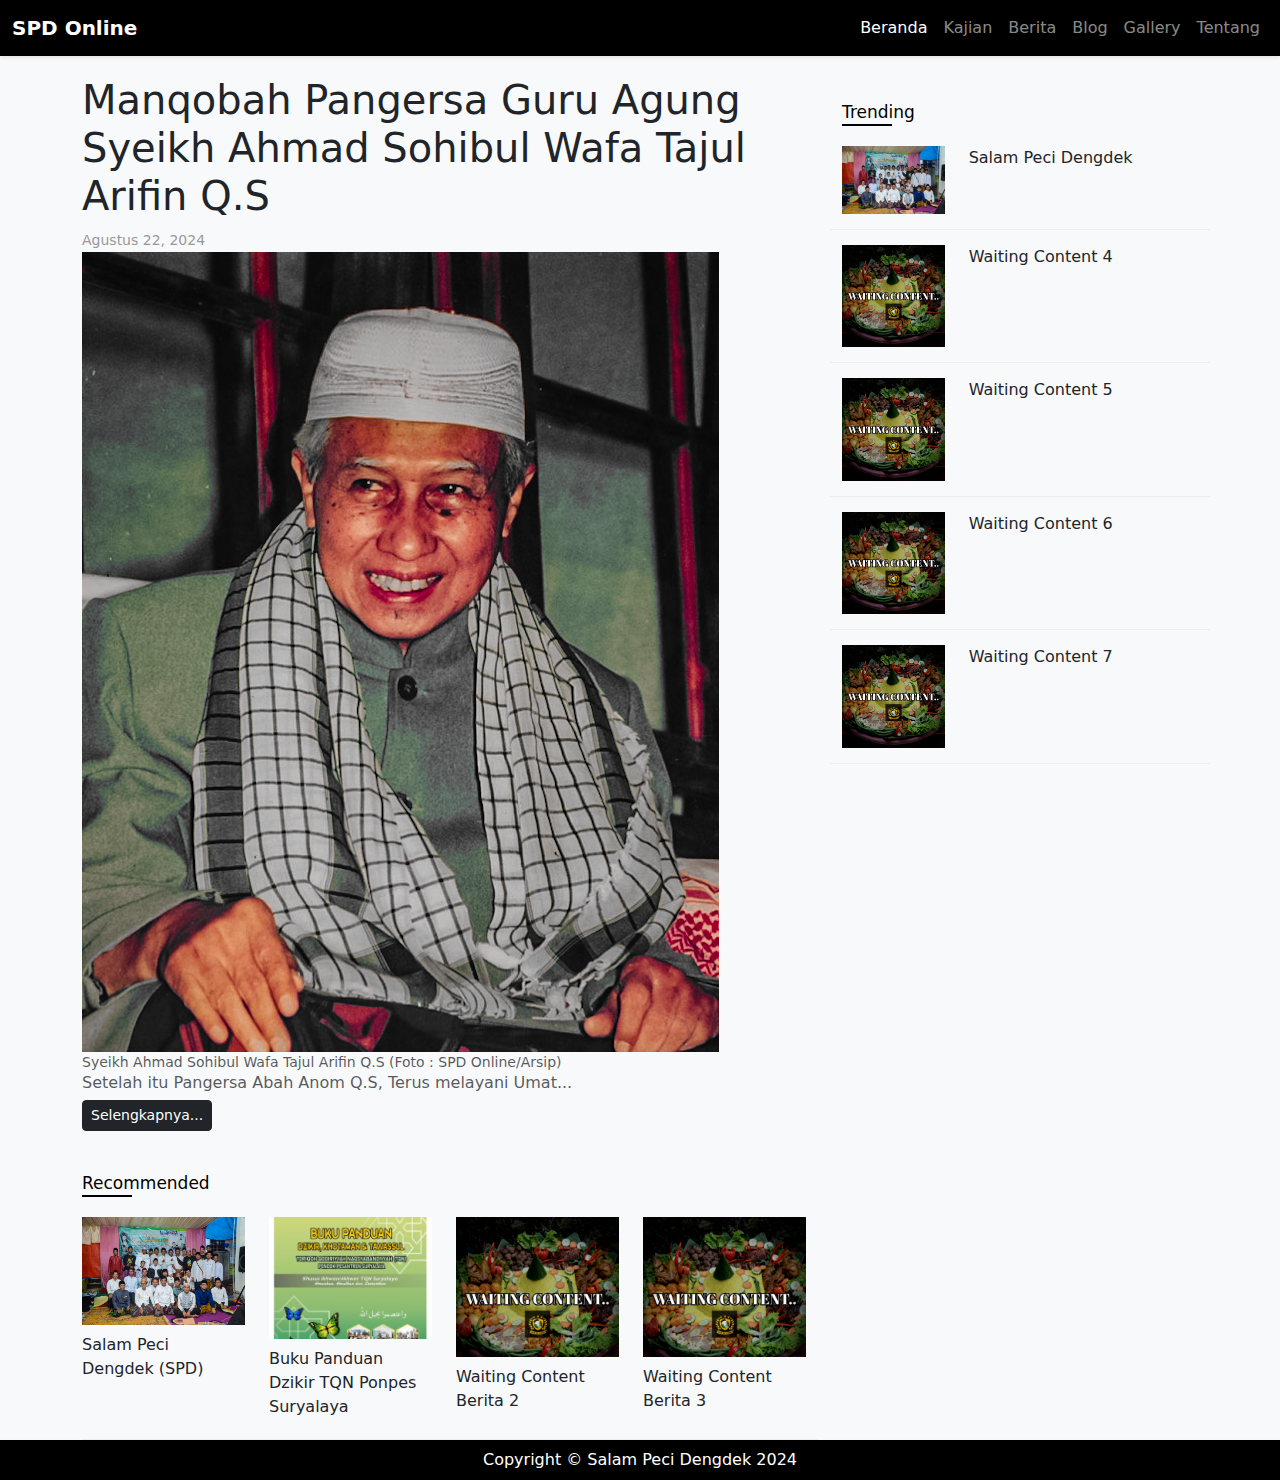
<file: blog/index.html>
<!DOCTYPE html>
<html>
    <head>
        <meta charset="utf-8">
        <meta name="viewport" content="width=device=width, initial-scale=1.0">
        <title>SPD Online</title>
        
        <link rel="stylesheet" href="assets/css/style.css">
        <!-- CSS Bootstrap -->
        <link rel="stylesheet" type="text/css" href="https://cdn.jsdelivr.net/npm/bootstrap@5.3.3/dist/css/bootstrap.min.css">
        <!-- Boostrap Icon -->
        <link rel="stylesheet" href="https://cdn.jsdelivr.net/npm/bootstrap-icons@1.11.3/font/bootstrap-icons.min.css">
        <!-- MY CSS -->
        <link rel="stylesheet" type="text/css" href="stylesaya.css">
    </head>

    <body class="bg-body-tertiary">
        <!-- Responsive navbar-->
        <nav class="navbar navbar-expand-lg navbar-dark bg-black shadow-sm">
            <div class="container-fluid">
                <a class="navbar-brand judul" href="#">SPD Online</a>
                <button class="navbar-toggler judul" type="button" data-bs-toggle="collapse" data-bs-target="#navbarNav" aria-controls="navbarNav" aria-expanded="false" aria-label="Toggle navigation"><span class="navbar-toggler-icon"></span></button>
                <div class="collapse navbar-collapse" id="navbarNav">
                    <ul class="navbar-nav ms-auto">
                        <li class="nav-item"><a class="nav-link active" href="index.html">Beranda</a></li>
                        <li class="nav-item"><a class="nav-link" href="kajian.html">Kajian</a></li>
                        <li class="nav-item"><a class="nav-link" href="berita.html">Berita</a></li>
                        <li class="nav-item"><a class="nav-link" href="blog.html">Blog</a></li>
                        <li class="nav-item"><a class="nav-link" href="../gallery-spd/index.html">Gallery</a></li>
                        <li class="nav-item"><a class="nav-link" href="../index.html">Tentang</a></li>
                    </ul>
                </div>
            </div>
        </nav>

            <div class="container main-news">
                <div class="row">
                    <div class="col-8">

                        <h1>Manqobah Pangersa Guru Agung Syeikh Ahmad Sohibul Wafa Tajul Arifin Q.S</h1>
                        <small>Agustus 22, 2024</small>
                        <div>
                            <figure class="figure">
                            <img class="card-img-top" src="img/abah-anom/abah-anom2.jpg" class="figure-img img-fluid rounded" alt="Abah Anom">
                            <figcaption class="figure-caption">Syeikh Ahmad Sohibul Wafa Tajul Arifin Q.S (Foto : SPD Online/Arsip)
                            <h6 class="mt-0">Setelah itu Pangersa Abah Anom Q.S, Terus melayani Umat...</h6>
                            <a href="berita.html"><button type="button" class="btn btn-dark btn-sm mt-0">Selengkapnya...</button></a></figcaption>
                            </figure>
                        </div>


                        <div class="container section mt-4 no-pad">
                <div class="section-title">
                    <span>Recommended</span>
                </div>
                <div class="row">
                    <div class="col-sm-12 col-xs-12 col-md-3 col-lg-3">
                        <div class="mb-2 image image-xs">
                            <img class="thumb" src="img/spd/spd1.jpg">
                        </div>

                        <a class="link-offset-2 link-offset-3-hover link-underline link-underline-opacity-0 link-underline-opacity-75-hover link-dark" href="tentang.html">Salam Peci Dengdek (SPD)</a>
                    </div>

                    <div class="col-sm-12 col-xs-12 col-md-3 col-lg-3">
                        <div class="mb-2 image image-xs">
                            <img class="thumb" src="content/blog/img/buku-panduan2.jpg">
                        </div>

                        <a class="link-offset-2 link-offset-3-hover link-underline link-underline-opacity-0 link-underline-opacity-75-hover link-dark" href="blog.html">Buku Panduan Dzikir TQN Ponpes Suryalaya</a>
                    </div>

                    <div class="col-sm-12 col-xs-12 col-md-3 col-lg-3">
                        <div class="mb-2 image image-xs">
                            <img class="thumb" src="img/logo/logo2.jpg">
                        </div>

                        <a class="link-offset-2 link-offset-3-hover link-underline link-underline-opacity-0 link-underline-opacity-75-hover link-dark" href="blog.html">Waiting Content Berita 2</a>
                    </div>

                    <div class="col-sm-12 col-xs-12 col-md-3 col-lg-3">
                        <div class="mb-2 image image-xs">
                            <img class="thumb" src="img/logo/logo2.jpg">
                        </div>

                        <a class="link-offset-2 link-offset-3-hover link-underline link-underline-opacity-0 link-underline-opacity-75-hover link-dark" href="">Waiting Content Berita 3</a>
                    </div>                                      
                </div>
            </div>
        </div>

        <!-- Bagian Trending -->
                    <div class="col-4">
                        <div class="trending mt-4">
                            <div class="section-title">
                                <span>Trending</span>
                            </div>
                            <div class="row">
                                <div class="col-md-4 col-lg-4 col-sm-12 col-xs-12">
                                    <img class="thumb" src="img/spd/spd1.jpg">
                                </div>
                                <div class="col-md-8 col-lg-8 col-sm-12 col-xs-12">
                                    <a class="link-offset-2 link-offset-3-hover link-underline link-underline-opacity-0 link-underline-opacity-75-hover link-dark" href="tentang.html">Salam Peci Dengdek</a>
                                </div>
                            </div>
                            <div class="row">
                                <div class="col-md-4 col-lg-4 col-sm-12 col-xs-12">
                                    <img class="thumb" src="img/logo/logo2.jpg">
                                </div>
                                <div class="col-md-8 col-lg-8 col-sm-12 col-xs-12">
                                    <a class="link-offset-2 link-offset-3-hover link-underline link-underline-opacity-0 link-underline-opacity-75-hover link-dark" href="">Waiting Content 4</a>
                                </div>
                            </div>
                            <div class="row">
                                <div class="col-md-4 col-lg-4 col-sm-12 col-xs-12">
                                    <img class="thumb" src="img/logo/logo2.jpg">
                                </div>
                                <div class="col-md-8 col-lg-8 col-sm-12 col-xs-12">
                                    <a class="link-offset-2 link-offset-3-hover link-underline link-underline-opacity-0 link-underline-opacity-75-hover link-dark" href="">Waiting Content 5</a>
                                </div>
                            </div>
                            <div class="row">
                                <div class="col-md-4 col-lg-4 col-sm-12 col-xs-12">
                                    <img class="thumb" src="img/logo/logo2.jpg">
                                </div>
                                <div class="col-md-8 col-lg-8 col-sm-12 col-xs-12">
                                    <a class="link-offset-2 link-offset-3-hover link-underline link-underline-opacity-0 link-underline-opacity-75-hover link-dark" href="#">Waiting Content 6</a>
                                </div>
                            </div>
                            <div class="row">
                                <div class="col-md-4 col-lg-4 col-sm-12 col-xs-12">
                                    <img class="thumb" src="img/logo/logo2.jpg">
                                </div>
                                <div class="col-md-8 col-lg-8 col-sm-12 col-xs-12">
                                    <a class="link-offset-2 link-offset-3-hover link-underline link-underline-opacity-0 link-underline-opacity-75-hover link-dark" href="#">Waiting Content 7</a>
                                </div>
                            </div>
                        </div>
                    </div>
                </div>
            </div>

            <!-- Footer-->
        <footer class="py-2 navbar-dark bg-black shadow-sm">
            <div class="container"><p class="m-0 text-center text-white">Copyright &copy; Salam Peci Dengdek 2024</p></div>
        </footer>

            <script type="text/javascript">
            window.onscroll = function(){
                setSticky();
            }

            navbar = document.getElementsByClassName('menu')[0];
            var sticky = navbar.offsetTop;
            function setSticky(){
                if(window.pageYOffset >= sticky){
                    navbar.classList.add('sticky');
                }else{
                    navbar.classList.remove('sticky');
                }
            }
        </script>
        <script src="https://cdn.jsdelivr.net/npm/bootstrap@5.3.3/dist/js/bootstrap.bundle.min.js"></script>
        </body>
</html>
</file>
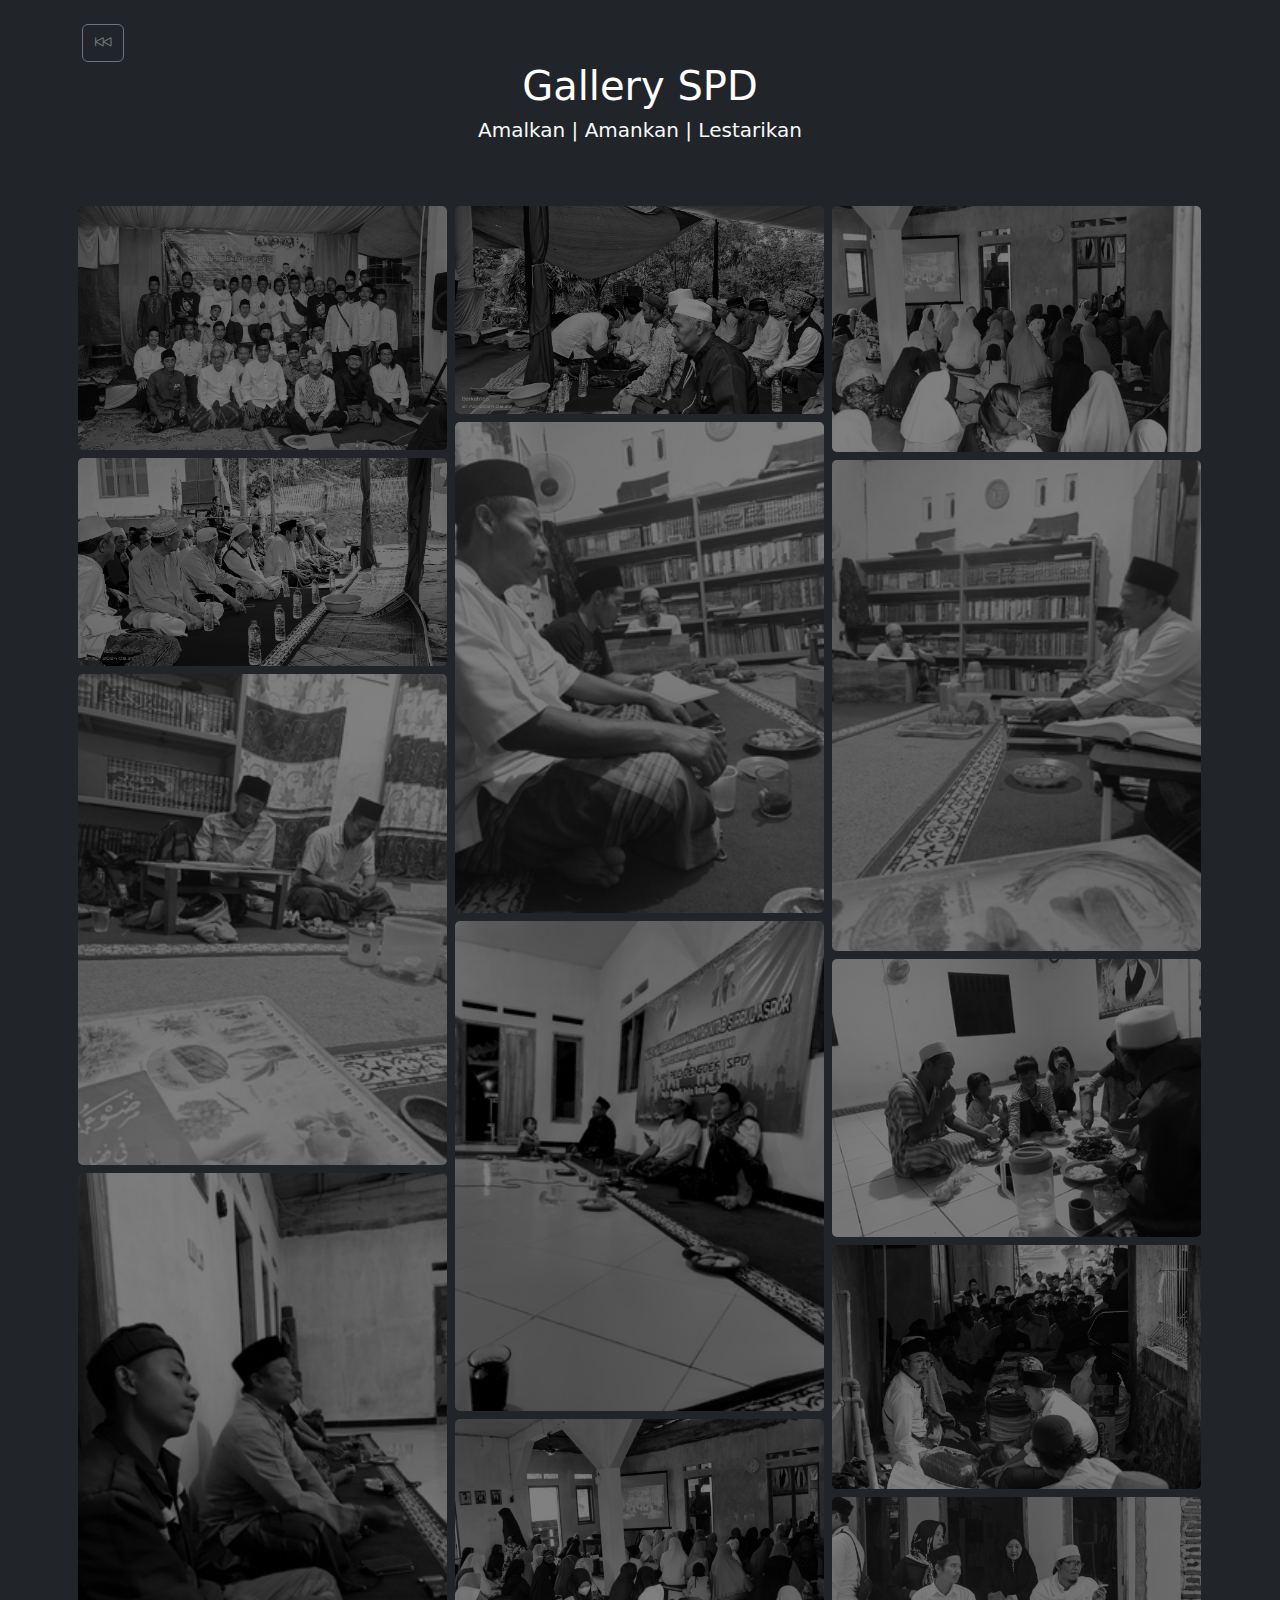
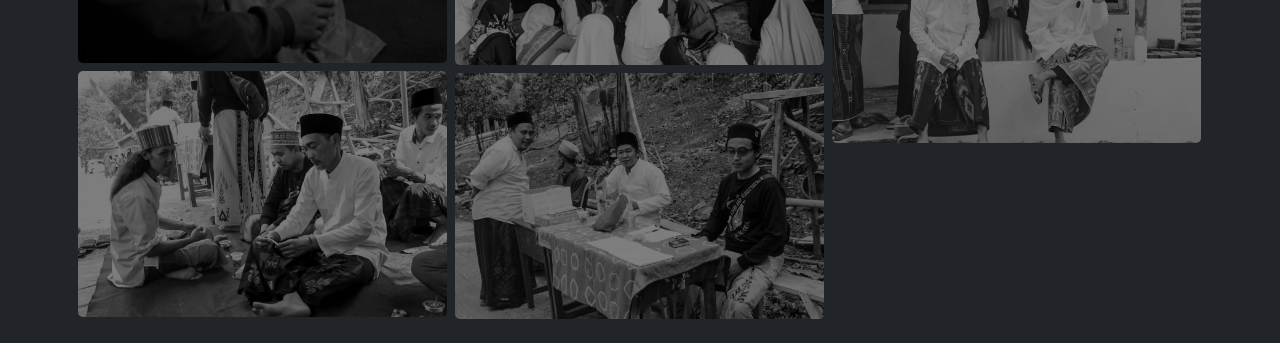
<file: gallery-spd/index.html>
<!doctype html>
<html lang="en">
  <head>
    <meta charset="utf-8">
    <meta name="viewport" content="width=device-width, initial-scale=1">
    <title>Gallery SPD</title>
    <link href="https://cdn.jsdelivr.net/npm/bootstrap@5.3.3/dist/css/bootstrap.min.css" rel="stylesheet" integrity="sha384-QWTKZyjpPEjISv5WaRU9OFeRpok6YctnYmDr5pNlyT2bRjXh0JMhjY6hW+ALEwIH" crossorigin="anonymous">
    <!-- mycss -->
    <link rel="stylesheet" type="text/css" href="style.css">
    <!-- icon bootstrap -->
    <link rel="stylesheet" href="https://cdn.jsdelivr.net/npm/bootstrap-icons@1.11.3/font/bootstrap-icons.min.css">
  </head>

  <body class="bg-dark">

    <div class="container">

      <div class="header py-4">
        <div>
          <a href="../index.html"><button type="button" class="btn btn-outline-secondary"><i class="bi bi-skip-backward"></i></button></a>
          <h1 class="text-white text-center">Gallery SPD</h1>
          <h5 class="text-light text-center">Amalkan | Amankan | Lestarikan</h5>
        </div>
      </div>

    <div class="row py-4">
      <div class="column">
        <img src="img/harlah/harlah1.jpg" />
        <img src="img/manaqib/manaqib1.jpg" />
        <img src="img/kajian/kajian1.jpg" />
        <img src="img/hataman/hataman1.jpg" />
        <img src="img/lain-lain/lain-lain1.jpg" />
      </div>
      <div class="column">
        <img src="img/manaqib/manaqib2.jpg" />
        <img src="img/kajian/kajian2.jpg" />
        <img src="img/hataman/hataman2.jpg" />
        <img src="img/harlah/harlah2.jpg" />
        <img src="img/lain-lain/lain-lain2.jpg" />
      </div>
      <div class="column">
        <img src="img/manaqib/manaqib3.jpg" />
        <img src="img/kajian/kajian3.jpg" />
        <img src="img/hataman/hataman3.jpg" />
        <img src="img/harlah/harlah3.jpg" />
        <img src="img/lain-lain/lain-lain3.jpg" />
      </div>
    </div>
  </div>

    <script src="https://cdn.jsdelivr.net/npm/bootstrap@5.3.3/dist/js/bootstrap.bundle.min.js" integrity="sha384-YvpcrYf0tY3lHB60NNkmXc5s9fDVZLESaAA55NDzOxhy9GkcIdslK1eN7N6jIeHz" crossorigin="anonymous"></script>
  </body>
</html>
</file>
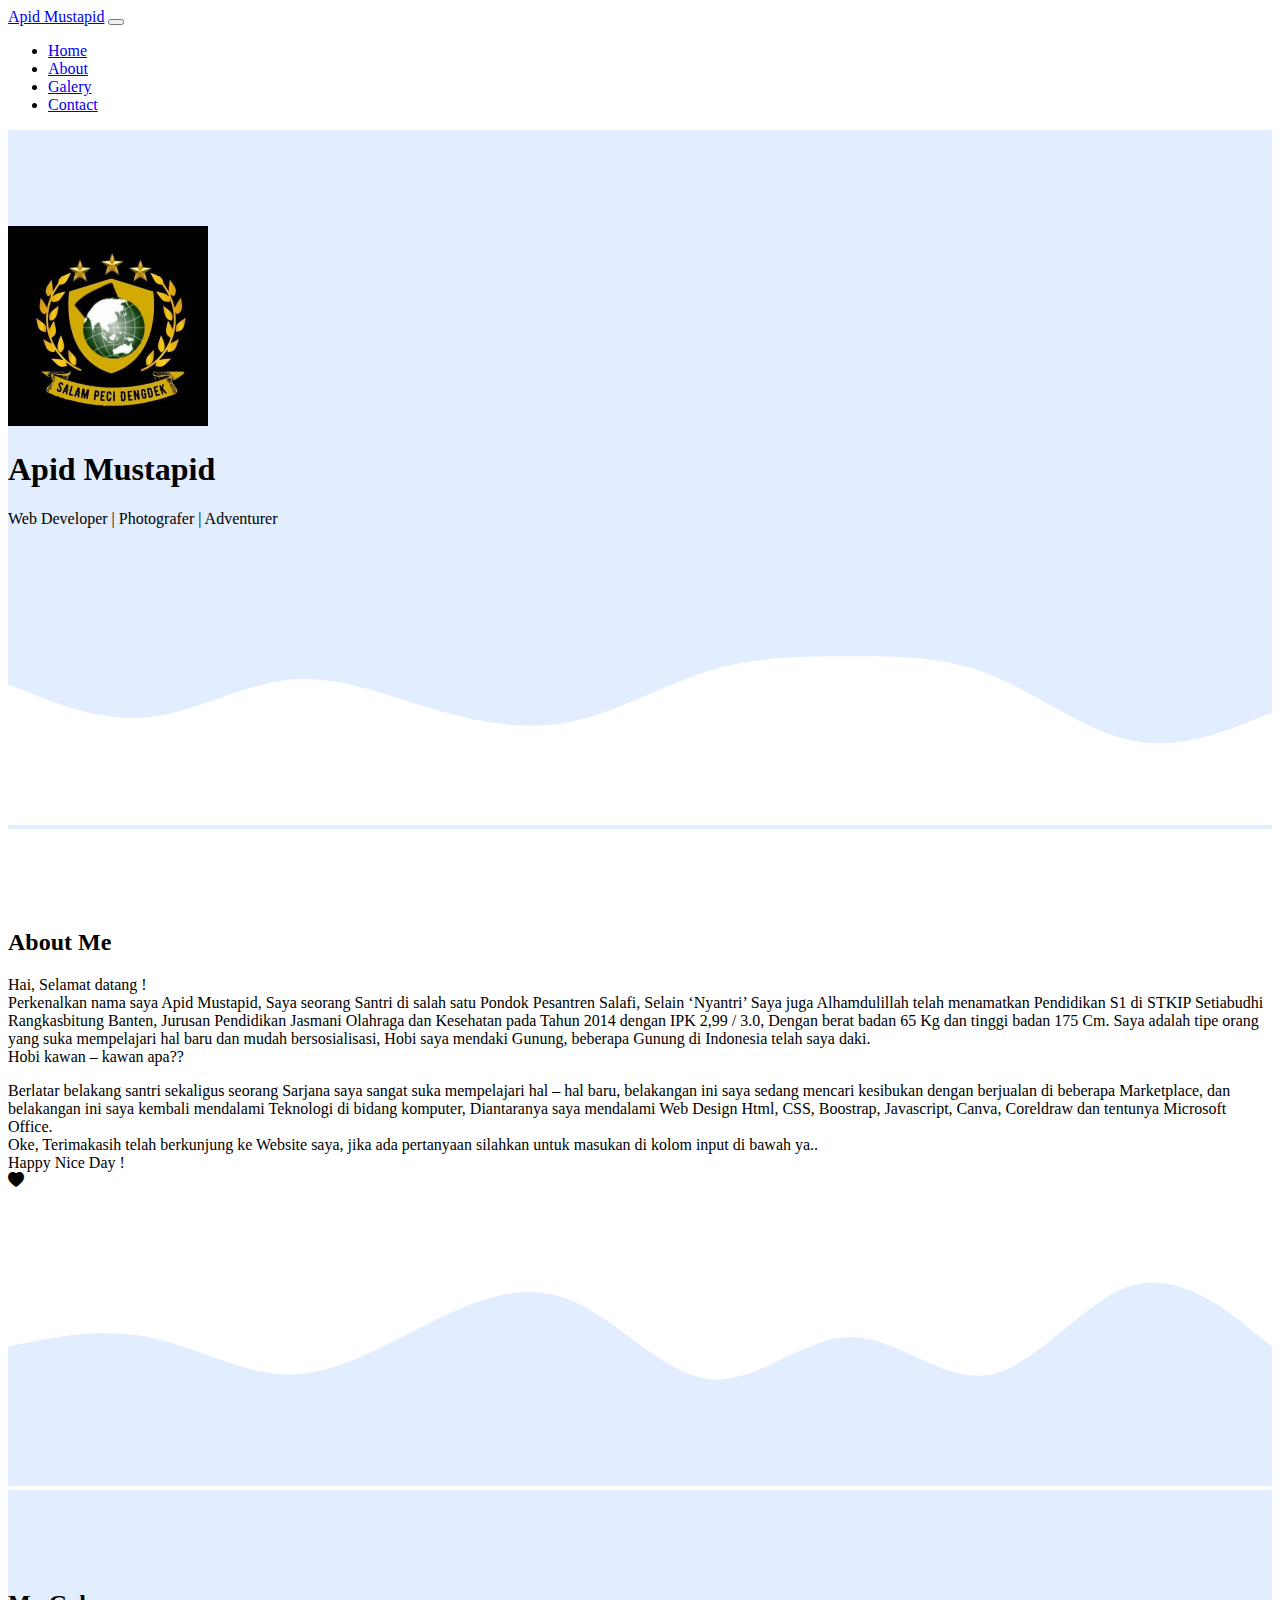
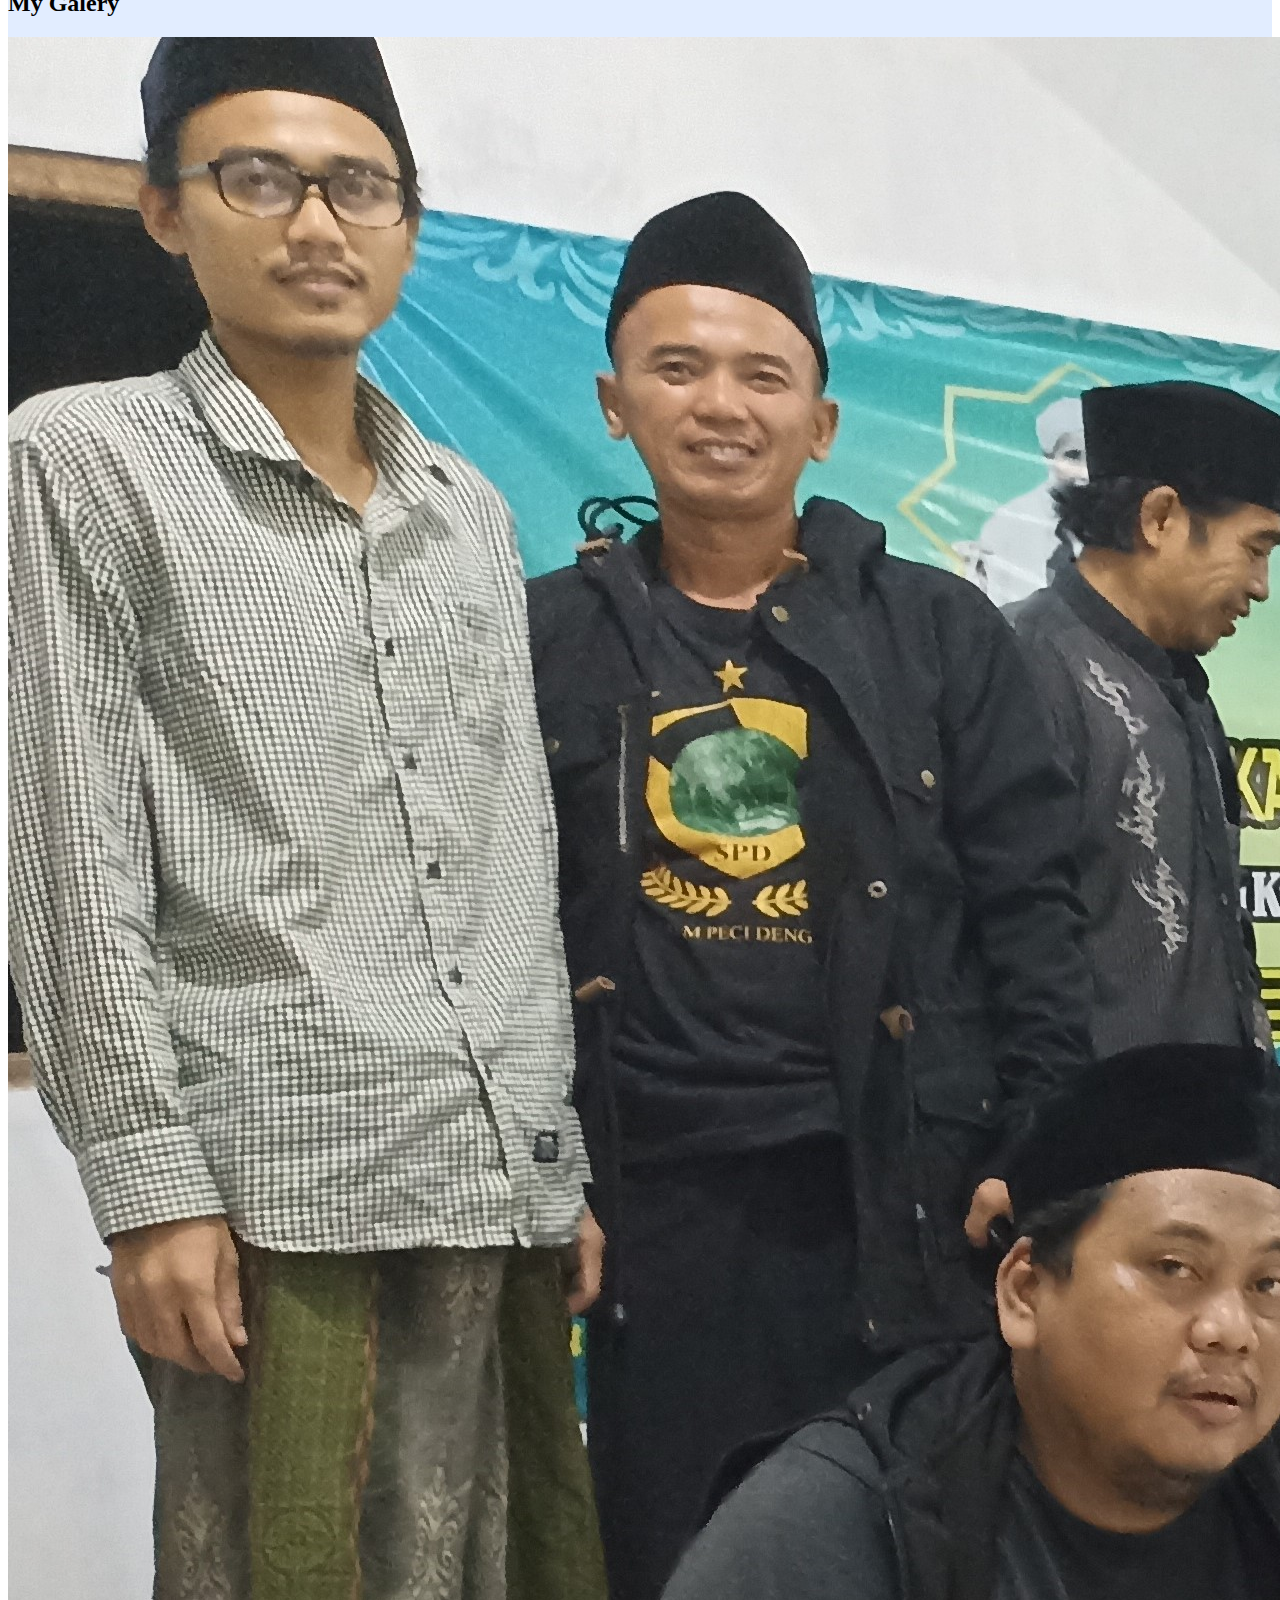
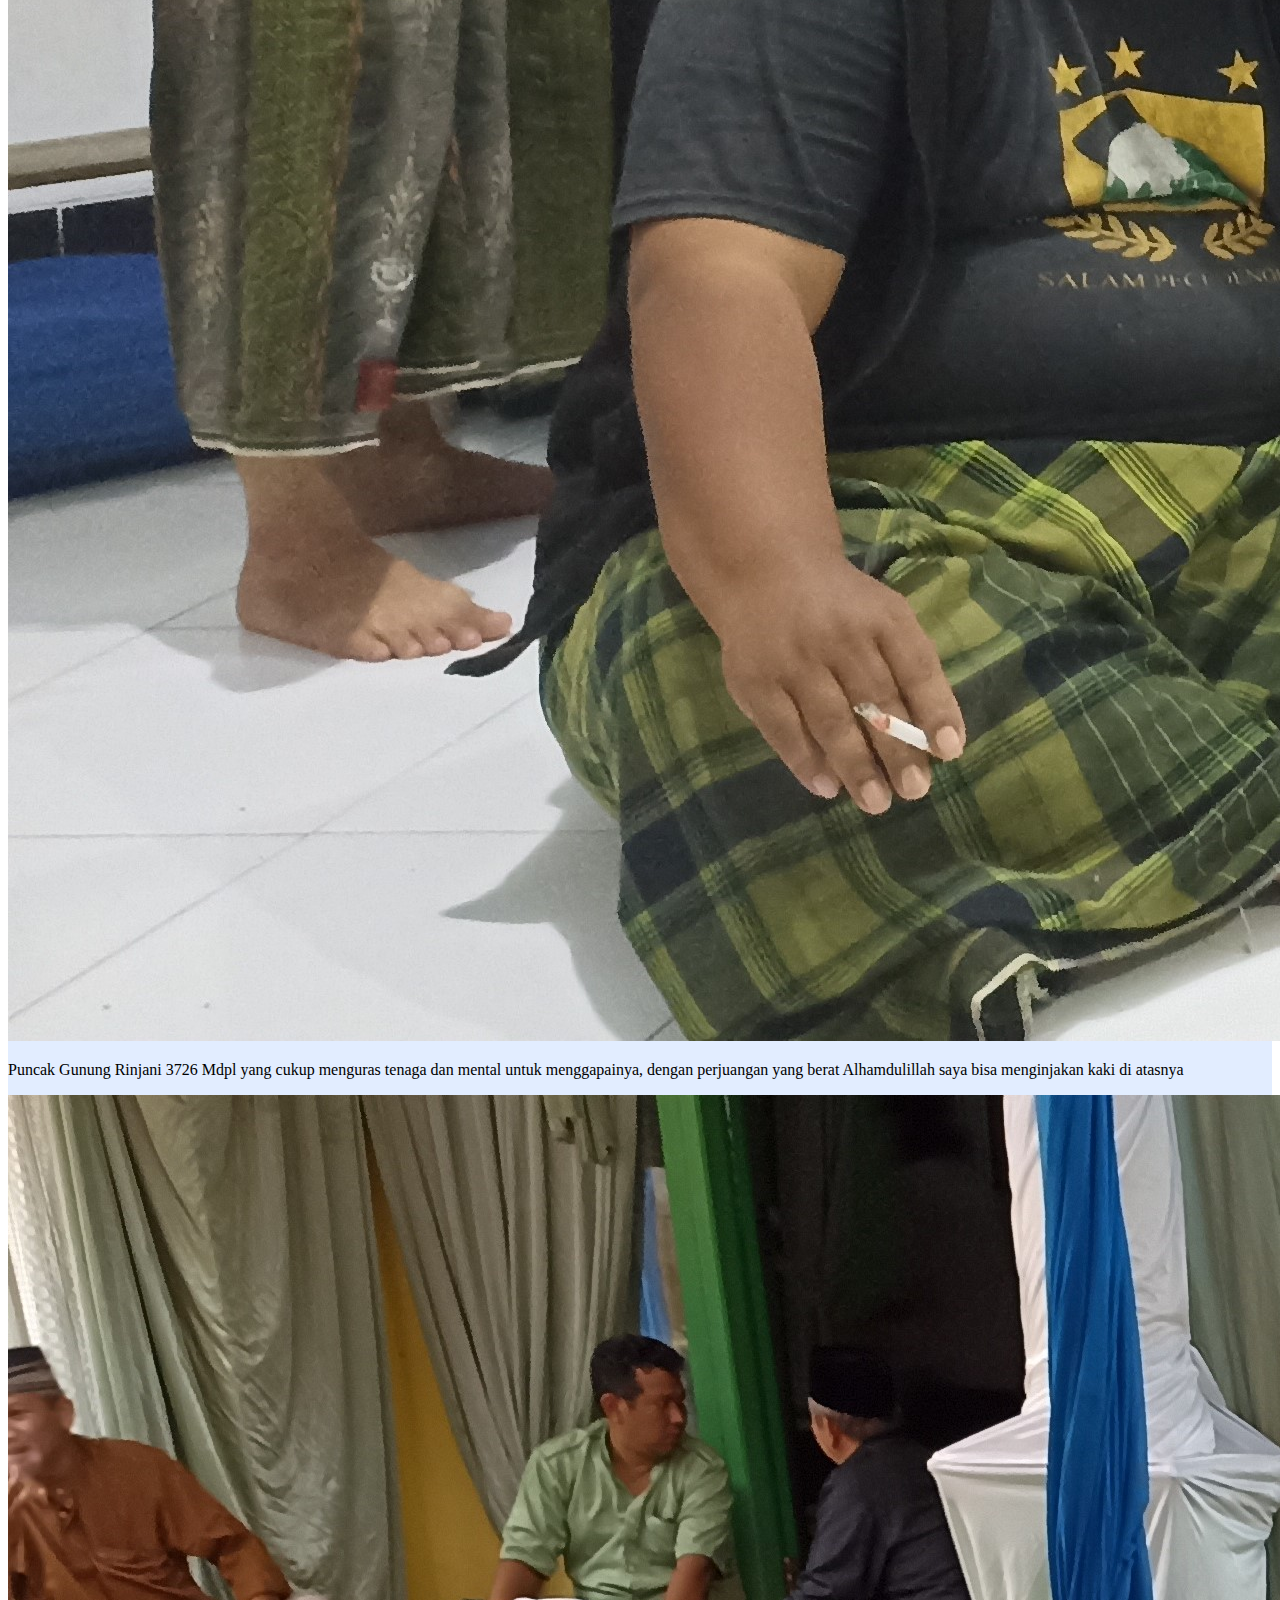
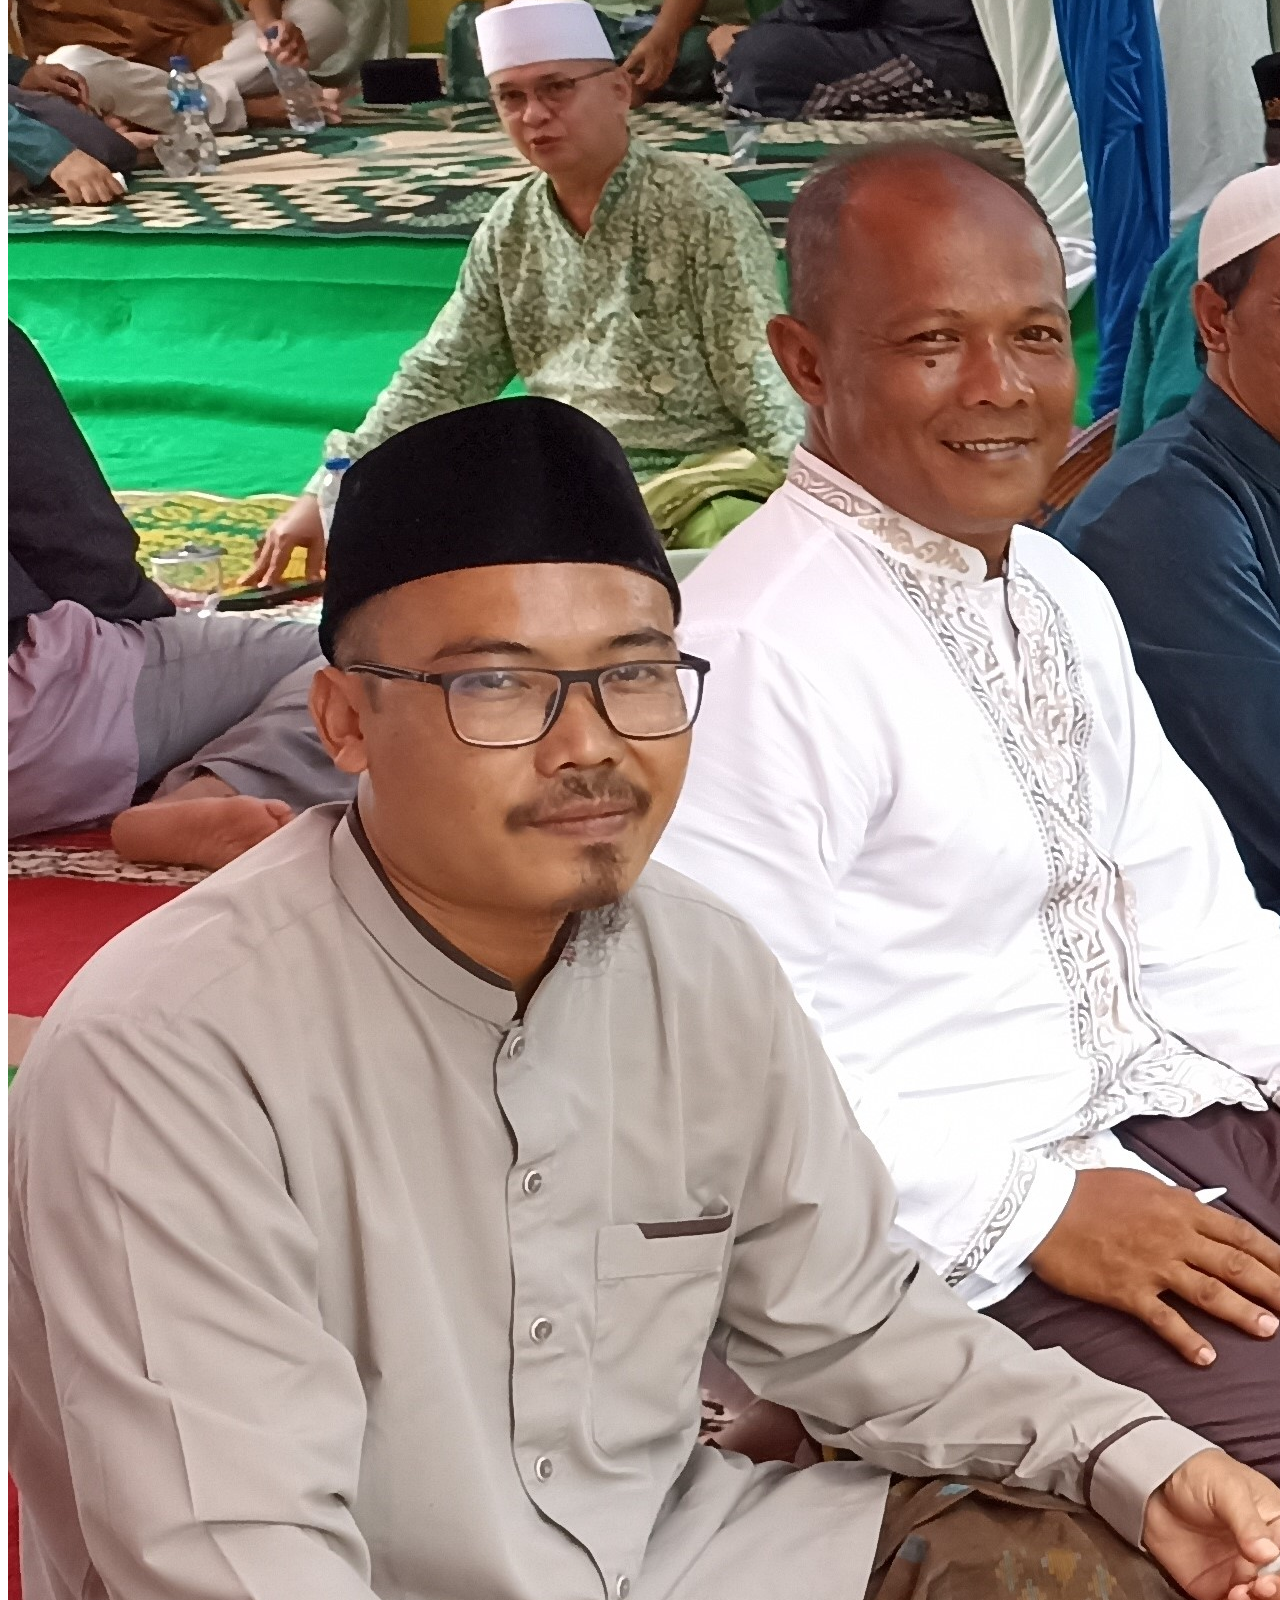
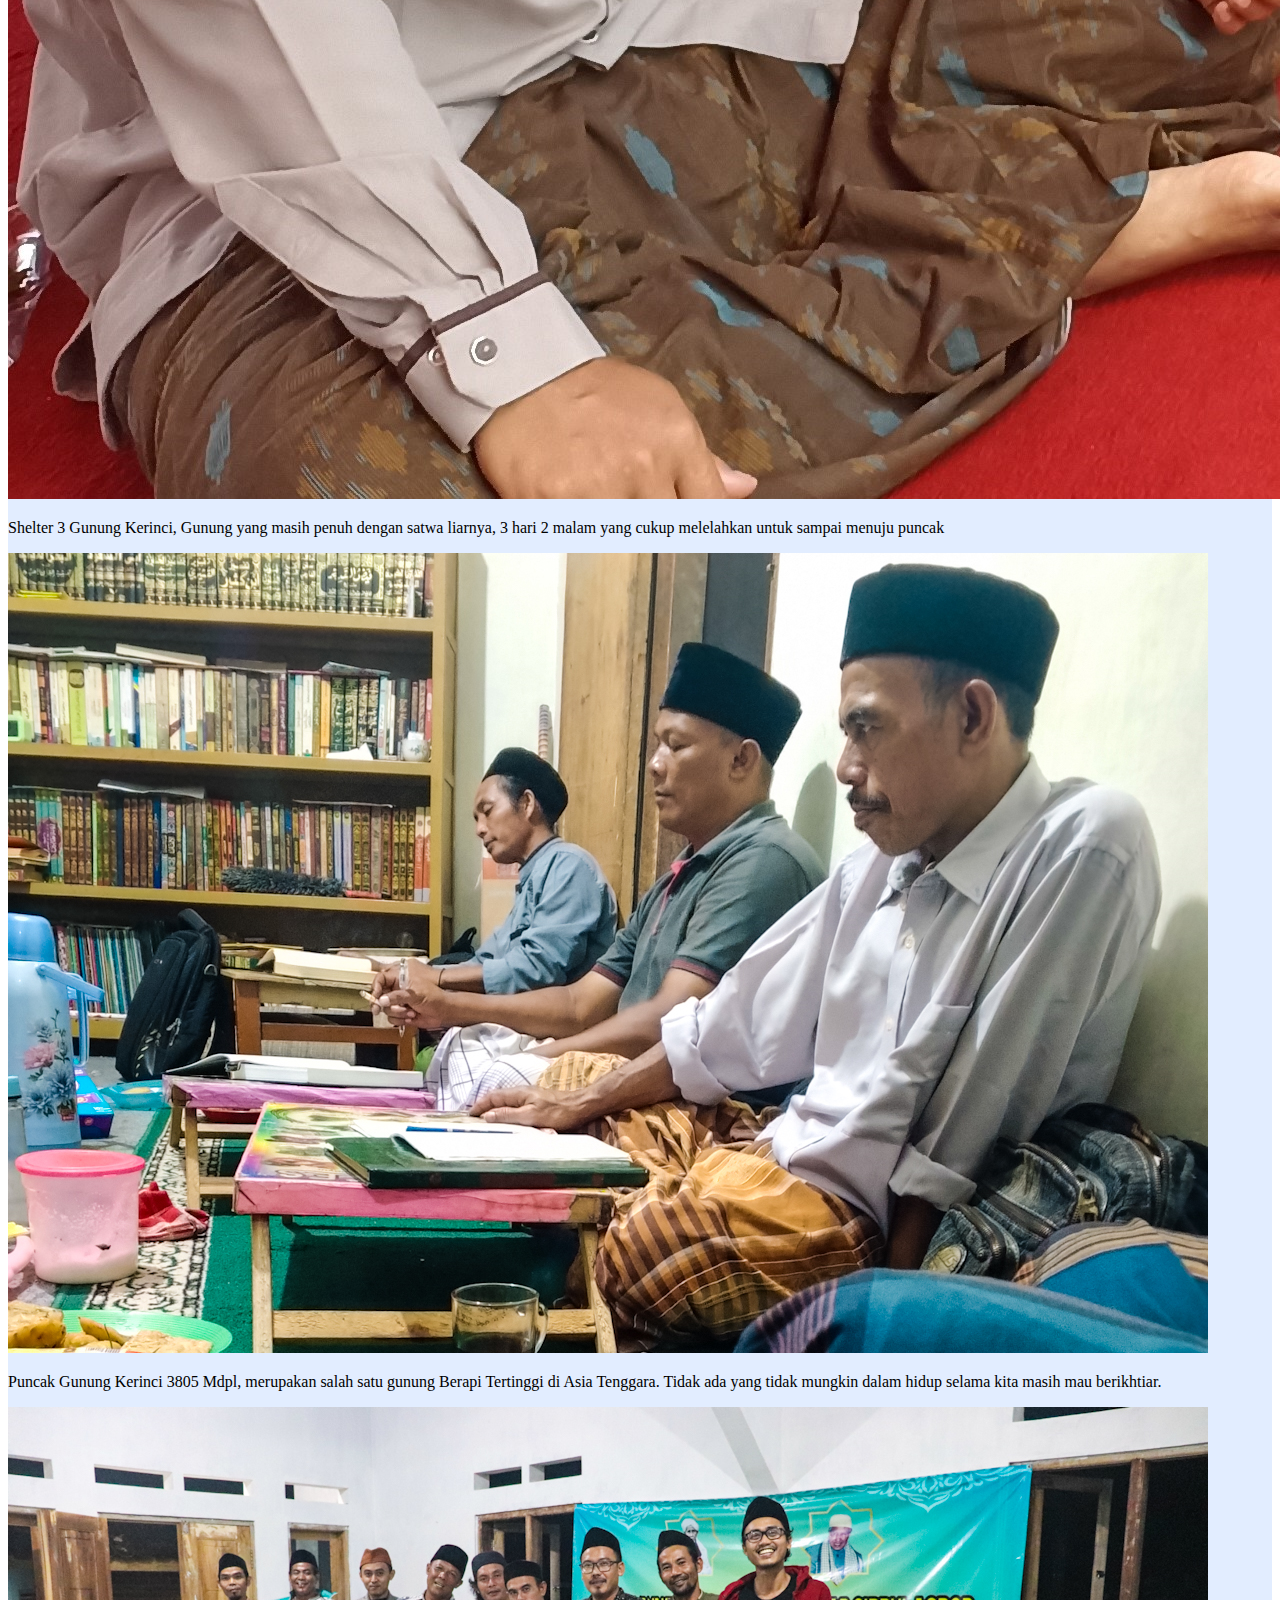
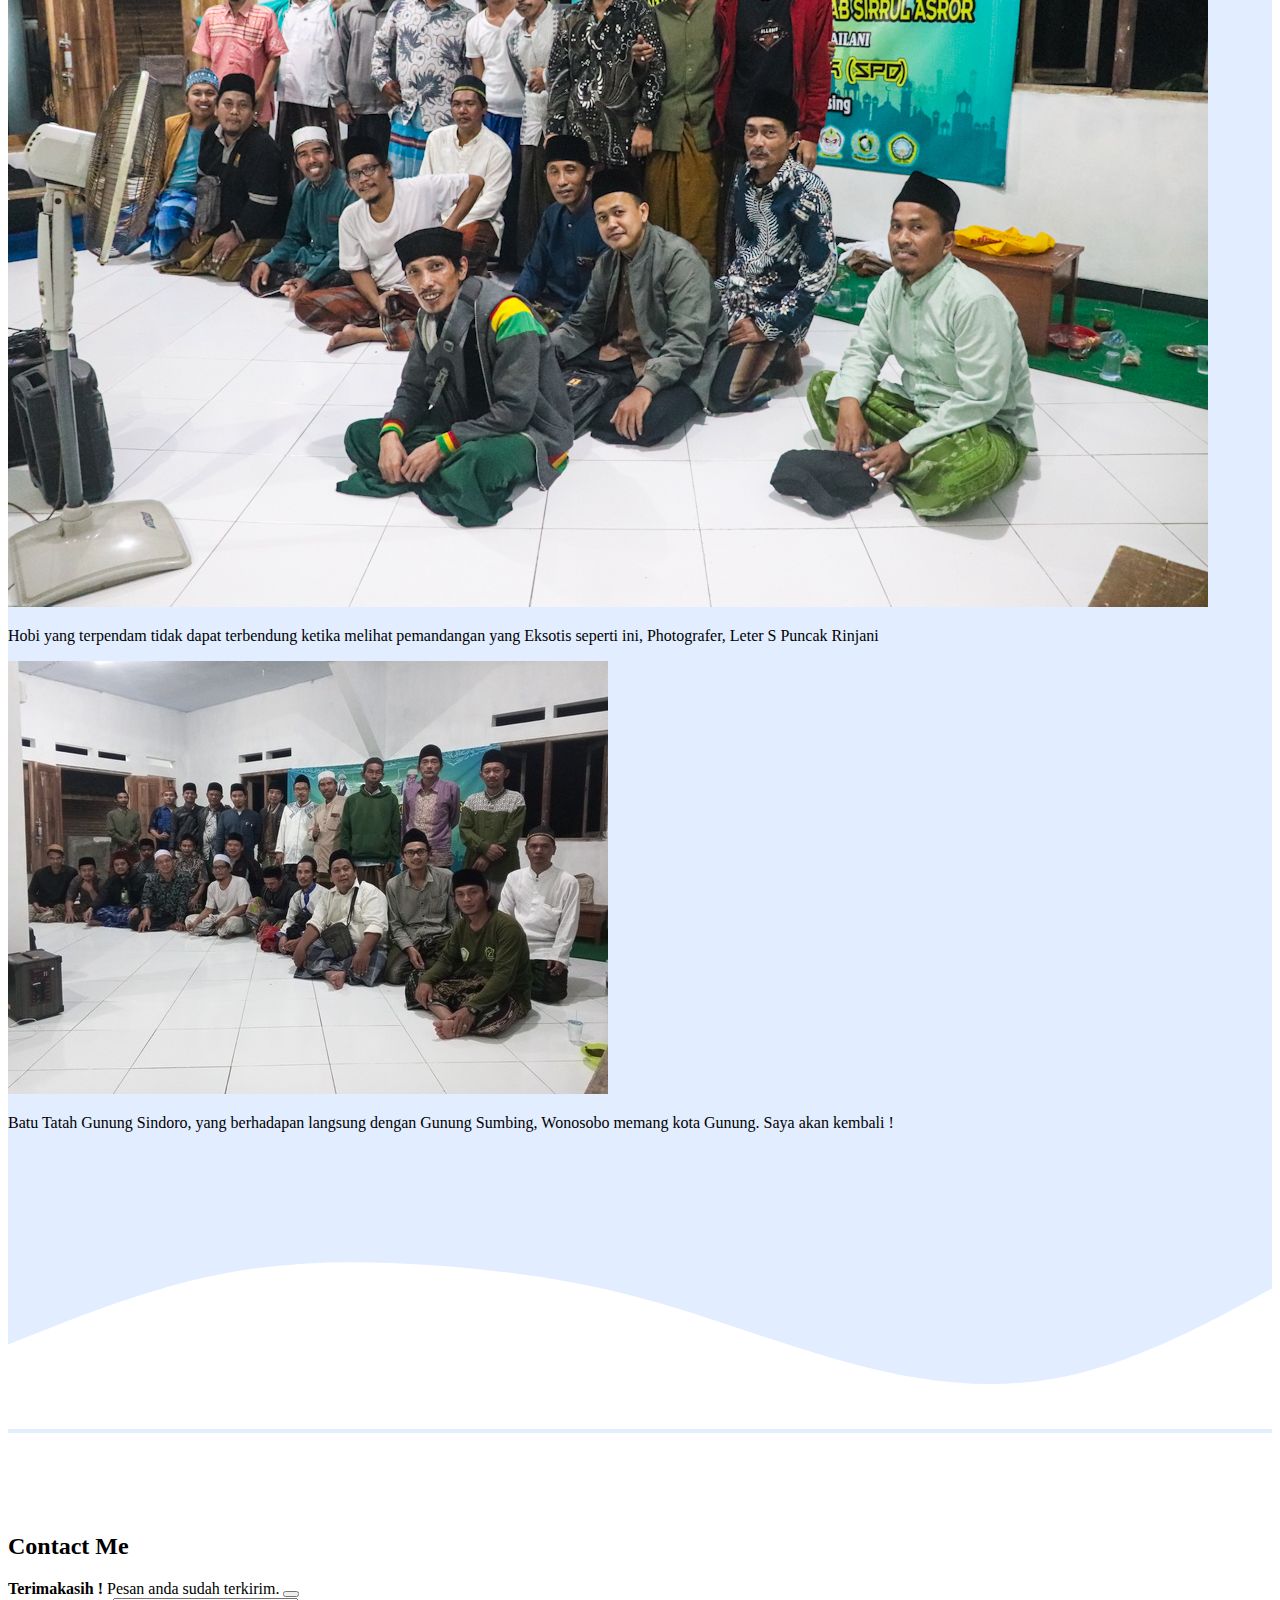
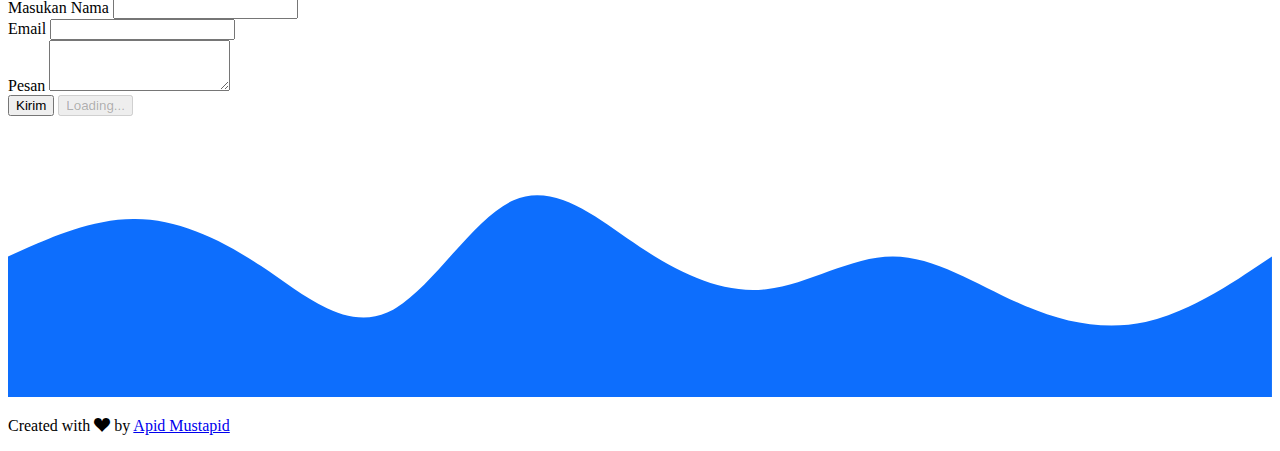
<file: myport.html>
<!DOCTYPE html>
<html lang="en">
  <head>
    <!-- Required meta tags -->
    <meta charset="utf-8" />
    <meta name="viewport" content="width=device-width, initial-scale=1" />

    <!-- Bootstrap CSS -->
    <link href="https://cdn.jsdelivr.net/npm/bootstrap@5.0.2/dist/css/bootstrap.min.css" rel="stylesheet" integrity="sha384-EVSTQN3/azprG1Anm3QDgpJLIm9Nao0Yz1ztcQTwFspd3yD65VohhpuuCOmLASjC" crossorigin="anonymous" />

    <!-- bootstrap icon -->
    <link rel="stylesheet" href="https://cdn.jsdelivr.net/npm/bootstrap-icons@1.10.3/font/bootstrap-icons.css" />

    <!-- My Css -->
    <link rel="stylesheet" href="style.css" />
    <title>My Portfolio</title>
  </head>
  <body id="home">
    <!-- navbar -->
    <nav class="navbar navbar-expand-lg navbar-dark bg-primary shadow-sm fixed-top">
      <div class="container">
        <a class="navbar-brand" href="#">Apid Mustapid</a>
        <button class="navbar-toggler" type="button" data-bs-toggle="collapse" data-bs-target="#navbarNav" aria-controls="navbarNav" aria-expanded="false" aria-label="Toggle navigation">
          <span class="navbar-toggler-icon"></span>
        </button>
        <div class="collapse navbar-collapse" id="navbarNav">
          <ul class="navbar-nav ms-auto">
            <li class="nav-item">
              <a class="nav-link active" aria-current="page" href="#">Home</a>
            </li>
            <li class="nav-item">
              <a class="nav-link" href="#about">About</a>
            </li>
            <li class="nav-item">
              <a class="nav-link" href="#galery">Galery</a>
            </li>
            <li class="nav-item">
              <a class="nav-link" href="#contact">Contact</a>
            </li>
          </ul>
        </div>
      </div>
    </nav>
    <!-- akhir navbar -->

    <!-- Jumbotron -->
    <section class="jumbotron text-center">
      <img src="img/logo.png" alt="" width="200" class="rounded-circle img-thumbnail" />
      <h1 class="display-4">Apid Mustapid</h1>
      <p class="lead">Web Developer | Photografer | Adventurer</p>
      <svg xmlns="http://www.w3.org/2000/svg" viewBox="0 0 1440 320">
        <path
          fill="#ffffff"
          fill-opacity="1"
          d="M0,160L26.7,170.7C53.3,181,107,203,160,197.3C213.3,192,267,160,320,154.7C373.3,149,427,171,480,186.7C533.3,203,587,213,640,202.7C693.3,192,747,160,800,144C853.3,128,907,128,960,128C1013.3,128,1067,128,1120,149.3C1173.3,171,1227,213,1280,224C1333.3,235,1387,213,1413,202.7L1440,192L1440,320L1413.3,320C1386.7,320,1333,320,1280,320C1226.7,320,1173,320,1120,320C1066.7,320,1013,320,960,320C906.7,320,853,320,800,320C746.7,320,693,320,640,320C586.7,320,533,320,480,320C426.7,320,373,320,320,320C266.7,320,213,320,160,320C106.7,320,53,320,27,320L0,320Z"
        ></path>
      </svg>
    </section>
    <!-- AKhir Jumbotron -->

    <!-- about -->
    <section id="about">
      <div class="container">
        <div class="row text-center">
          <div class="col mb-3">
            <h2>About Me</h2>
          </div>
        </div>
        <div class="row justify-content-center fs-5 text-center">
          <div class="col-md-4">
            <p>
              Hai, Selamat datang ! <br />
              Perkenalkan nama saya Apid Mustapid, Saya seorang Santri di salah satu Pondok Pesantren Salafi, Selain ‘Nyantri’ Saya juga Alhamdulillah telah menamatkan Pendidikan S1 di STKIP Setiabudhi Rangkasbitung Banten, Jurusan
              Pendidikan Jasmani Olahraga dan Kesehatan pada Tahun 2014 dengan IPK 2,99 / 3.0, Dengan berat badan 65 Kg dan tinggi badan 175 Cm. Saya adalah tipe orang yang suka mempelajari hal baru dan mudah bersosialisasi, Hobi saya
              mendaki Gunung, beberapa Gunung di Indonesia telah saya daki. <br />
              Hobi kawan – kawan apa??
            </p>
          </div>
          <div class="col-md-4">
            <p>
              Berlatar belakang santri sekaligus seorang Sarjana saya sangat suka mempelajari hal – hal baru, belakangan ini saya sedang mencari kesibukan dengan berjualan di beberapa Marketplace, dan belakangan ini saya kembali mendalami
              Teknologi di bidang komputer, Diantaranya saya mendalami Web Design Html, CSS, Boostrap, Javascript, Canva, Coreldraw dan tentunya Microsoft Office. <br />
              Oke, Terimakasih telah berkunjung ke Website saya, jika ada pertanyaan silahkan untuk masukan di kolom input di bawah ya.. <br />
              Happy Nice Day ! <br />
              <i class="bi bi-heart-fill text-danger"></i>
            </p>
          </div>
        </div>
      </div>
      <svg xmlns="http://www.w3.org/2000/svg" viewBox="0 0 1440 320">
        <path
          fill="#e2edff"
          fill-opacity="1"
          d="M0,160L26.7,154.7C53.3,149,107,139,160,149.3C213.3,160,267,192,320,192C373.3,192,427,160,480,133.3C533.3,107,587,85,640,106.7C693.3,128,747,192,800,197.3C853.3,203,907,149,960,149.3C1013.3,149,1067,203,1120,192C1173.3,181,1227,107,1280,90.7C1333.3,75,1387,117,1413,138.7L1440,160L1440,320L1413.3,320C1386.7,320,1333,320,1280,320C1226.7,320,1173,320,1120,320C1066.7,320,1013,320,960,320C906.7,320,853,320,800,320C746.7,320,693,320,640,320C586.7,320,533,320,480,320C426.7,320,373,320,320,320C266.7,320,213,320,160,320C106.7,320,53,320,27,320L0,320Z"
        ></path>
      </svg>
    </section>
    <!-- akhir about -->
    <!-- Galery -->
    <section id="galery">
      <div class="container">
        <div class="row text-center mb-3">
          <div class="col">
            <h2>My Galery</h2>
          </div>
        </div>
        <div class="row justify-content-center">
          <div class="col-md-4 mb-3">
            <div class="card">
              <img src="img/galery/1.png" class="card-img-top" alt="Puncak Rinjani" />
              <div class="card-body">
                <p class="card-text">Puncak Gunung Rinjani 3726 Mdpl yang cukup menguras tenaga dan mental untuk menggapainya, dengan perjuangan yang berat Alhamdulillah saya bisa menginjakan kaki di atasnya</p>
              </div>
            </div>
          </div>
          <div class="col-md-4 mb-3">
            <div class="card">
              <img src="img/galery/2.png" class="card-img-top" alt="Mt.Kerinci" />
              <div class="card-body">
                <p class="card-text">Shelter 3 Gunung Kerinci, Gunung yang masih penuh dengan satwa liarnya, 3 hari 2 malam yang cukup melelahkan untuk sampai menuju puncak</p>
              </div>
            </div>
          </div>
          <div class="col-md-4 mb-3">
            <div class="card">
              <img src="img/galery/3.png" class="card-img-top" alt="Puncak Kerinci" />
              <div class="card-body">
                <p class="card-text">Puncak Gunung Kerinci 3805 Mdpl, merupakan salah satu gunung Berapi Tertinggi di Asia Tenggara. Tidak ada yang tidak mungkin dalam hidup selama kita masih mau berikhtiar.</p>
              </div>
            </div>
          </div>
          <div class="col-md-4 mb-3">
            <div class="card">
              <img src="img/galery/4.png" class="card-img-top" alt="Mt.Rinjani" />
              <div class="card-body">
                <p class="card-text">Hobi yang terpendam tidak dapat terbendung ketika melihat pemandangan yang Eksotis seperti ini, Photografer, Leter S Puncak Rinjani</p>
              </div>
            </div>
          </div>
          <div class="col-md-4 mb-3">
            <div class="card">
              <img src="img/galery/5.png" class="card-img-top" alt="Mt.sindoro" />
              <div class="card-body">
                <p class="card-text">Batu Tatah Gunung Sindoro, yang berhadapan langsung dengan Gunung Sumbing, Wonosobo memang kota Gunung. Saya akan kembali !</p>
              </div>
            </div>
          </div>
        </div>
      </div>
      <svg xmlns="http://www.w3.org/2000/svg" viewBox="0 0 1440 320">
        <path
          fill="#ffffff"
          fill-opacity="1"
          d="M0,224L40,208C80,192,160,160,240,144C320,128,400,128,480,133.3C560,139,640,149,720,170.7C800,192,880,224,960,245.3C1040,267,1120,277,1200,261.3C1280,245,1360,203,1400,181.3L1440,160L1440,320L1400,320C1360,320,1280,320,1200,320C1120,320,1040,320,960,320C880,320,800,320,720,320C640,320,560,320,480,320C400,320,320,320,240,320C160,320,80,320,40,320L0,320Z"
        ></path>
      </svg>
    </section>
    <!-- Akhir galery -->

    <!-- contact -->
    <section id="contact">
      <div class="container">
        <div class="row text-center">
          <div class="col">
            <h2>Contact Me</h2>
          </div>
        </div>
        <div class="row justify-content-center">
          <div class="col-md-6">
            <div class="alert alert-info alert-dismissible fade show d-none my-alert" role="alert">
              <strong>Terimakasih ! </strong> Pesan anda sudah terkirim.
              <button type="button" class="btn-close" data-bs-dismiss="alert" aria-label="Close"></button>
            </div>
            <form name="portfolio-kontak-form">
              <div class="mb-3">
                <label for="name" class="form-label">Masukan Nama</label>
                <input type="text" class="form-control" id="name" aria-describedby="name" name="nama" />
              </div>
              <div class="mb-3">
                <label for="email" class="form-label">Email</label>
                <input type="email" class="form-control" id="email" aria-describedby="email" name="email" />
                <div id="emailHelp" class="form-text"></div>
              </div>
              <div class="mb-3">
                <label for="pesan" class="form-label">Pesan</label>
                <textarea class="form-control" id="pesan" rows="3" name="pesan"></textarea>
              </div>
              <button type="submit" class="btn btn-primary btn-kirim">Kirim</button>

              <button class="btn btn-primary btn-loading d-none" type="button" disabled>
                <span class="spinner-border spinner-border-sm" role="status" aria-hidden="true"></span>
                Loading...
              </button>
            </form>
          </div>
        </div>
      </div>
      <svg xmlns="http://www.w3.org/2000/svg" viewBox="0 0 1440 320">
        <path
          fill="#0d6efd"
          fill-opacity="1"
          d="M0,160L24,149.3C48,139,96,117,144,117.3C192,117,240,139,288,170.7C336,203,384,245,432,224C480,203,528,117,576,96C624,75,672,117,720,149.3C768,181,816,203,864,197.3C912,192,960,160,1008,160C1056,160,1104,192,1152,213.3C1200,235,1248,245,1296,234.7C1344,224,1392,192,1416,176L1440,160L1440,320L1416,320C1392,320,1344,320,1296,320C1248,320,1200,320,1152,320C1104,320,1056,320,1008,320C960,320,912,320,864,320C816,320,768,320,720,320C672,320,624,320,576,320C528,320,480,320,432,320C384,320,336,320,288,320C240,320,192,320,144,320C96,320,48,320,24,320L0,320Z"
        ></path>
      </svg>
    </section>
    <!-- akhir contak -->

    <!-- footer -->
    <footer class="bg-primary text-white text-center pb-5">
      <p>Created with <i class="bi bi-suit-heart-fill text-danger"></i> by <a href="https://www.instagram.com/mooes_fg/" class="text-white fw-bold">Apid Mustapid</a></p>
    </footer>
    <!-- akhir footer -->

    <script src="https://cdn.jsdelivr.net/npm/bootstrap@5.0.2/dist/js/bootstrap.bundle.min.js" integrity="sha384-MrcW6ZMFYlzcLA8Nl+NtUVF0sA7MsXsP1UyJoMp4YLEuNSfAP+JcXn/tWtIaxVXM" crossorigin="anonymous"></script>
    <script>
      const scriptURL = "https://script.google.com/macros/s/AKfycbxeLDPY5ZR7yBUPOq8jHkypV7HmrZ4G5-FQ8CqXhiNWnwL2f23H0QNxjOZ_kdsuWrYi/exec";
      const form = document.forms["portfolio-kontak-form"];
      const btnKirim = document.querySelector(".btn-kirim");
      const btnLoading = document.querySelector(".btn-loading");
      const myAlert = document.querySelector(".my-alert");

      form.addEventListener("submit", (e) => {
        e.preventDefault();
        // ketika tombol submit di klik
        // tampilkan tombol loading, hilangkan tombol kirim
        btnLoading.classList.toggle("d-none");
        btnKirim.classList.toggle("d-none");
        fetch(scriptURL, { method: "POST", body: new FormData(form) })
          .then((response) => {
            // tampilkan tombol kirim, hilangkan tombol loading
            btnLoading.classList.toggle("d-none");
            btnKirim.classList.toggle("d-none");
            // tampilkan alert
            myAlert.classList.toggle("d-none");
            // hilangkan form
            form.reset();
            console.log("Success!", response);
          })
          .catch((error) => console.error("Error!", error.message));
      });
    </script>
  </body>
</html>
</file>
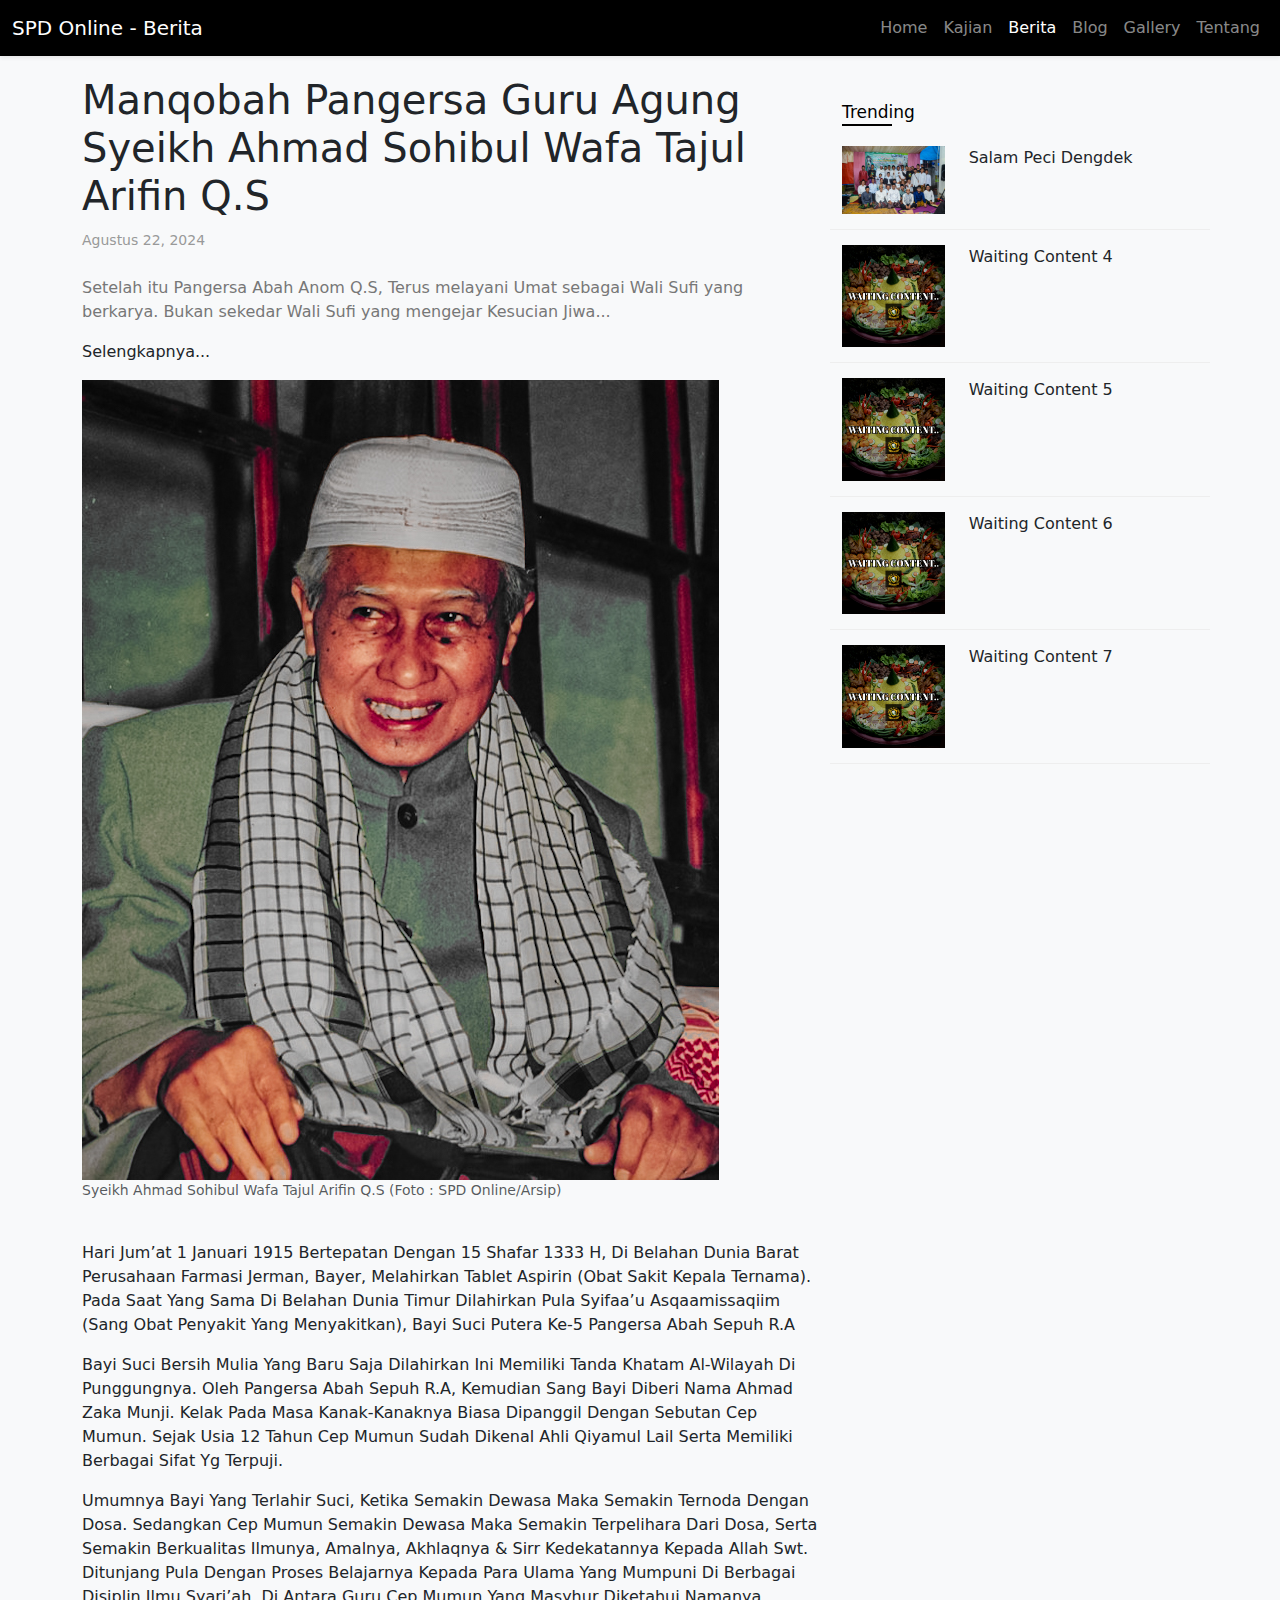
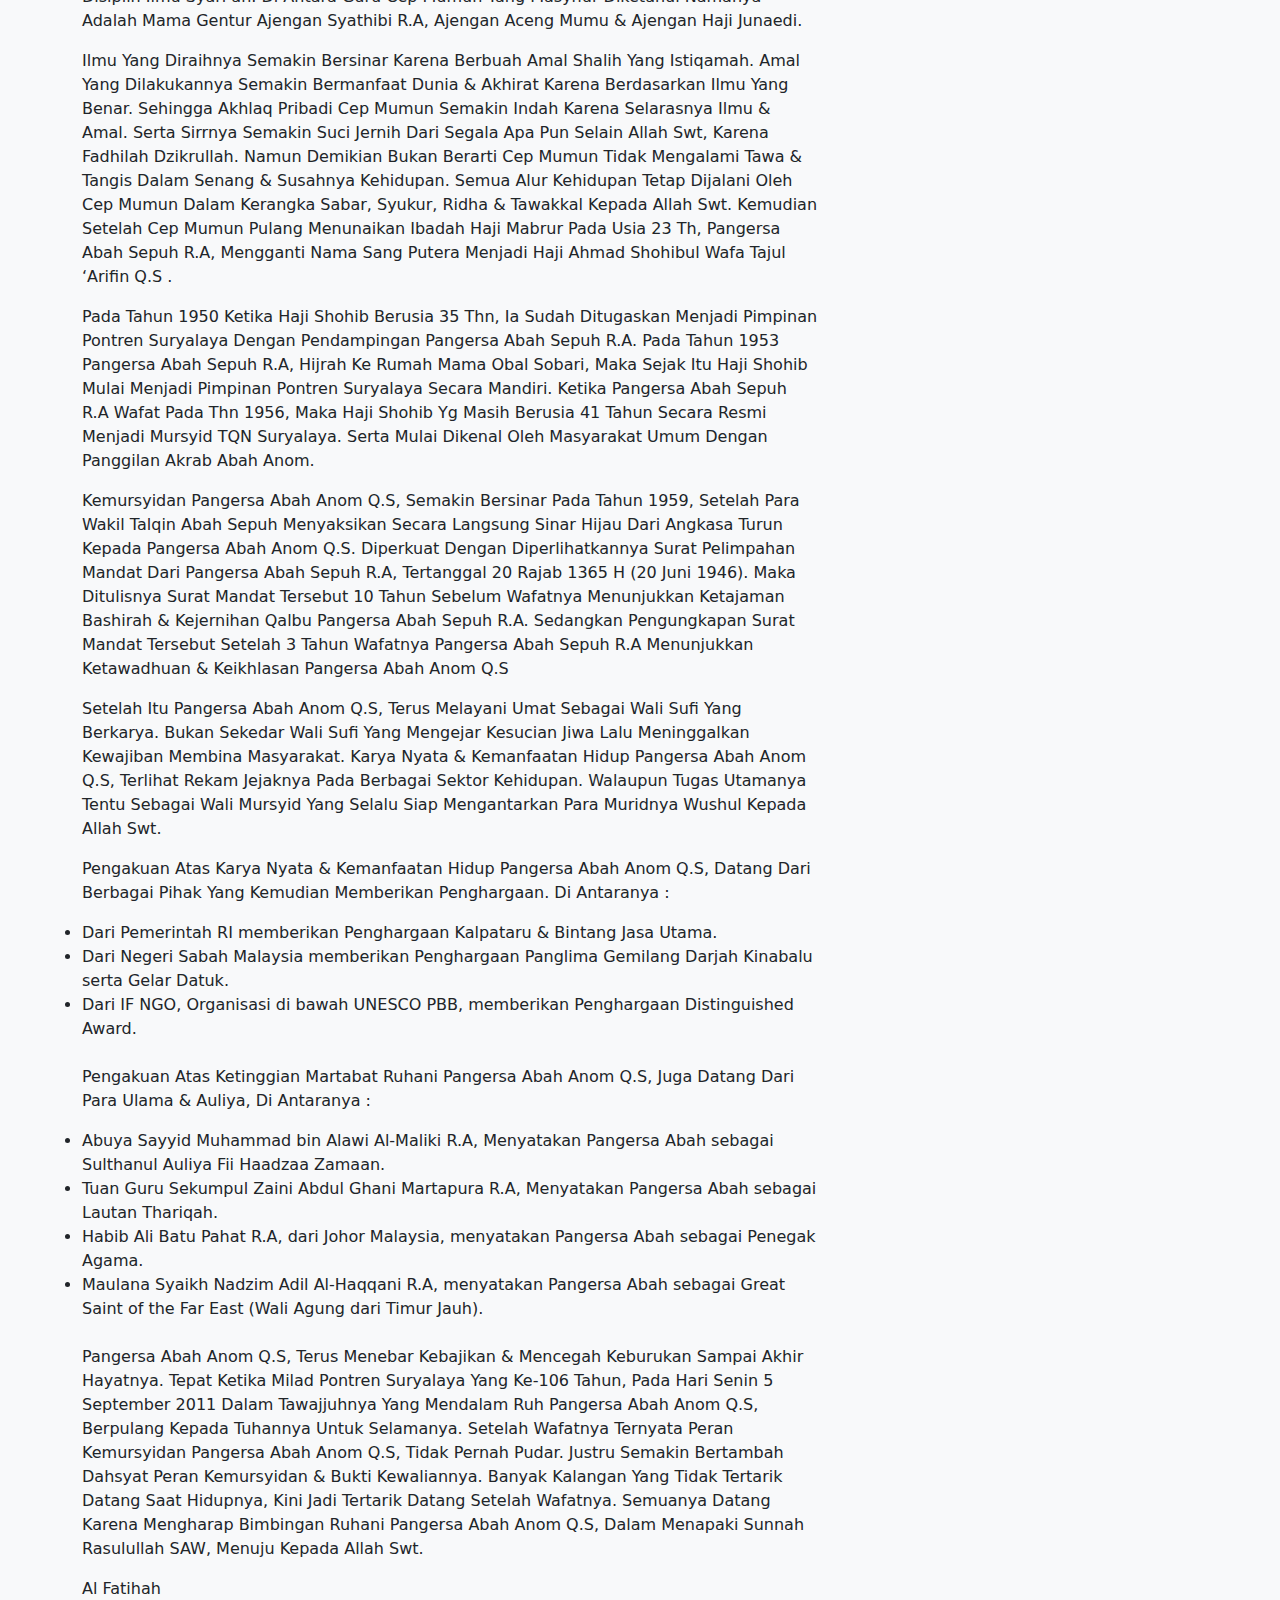
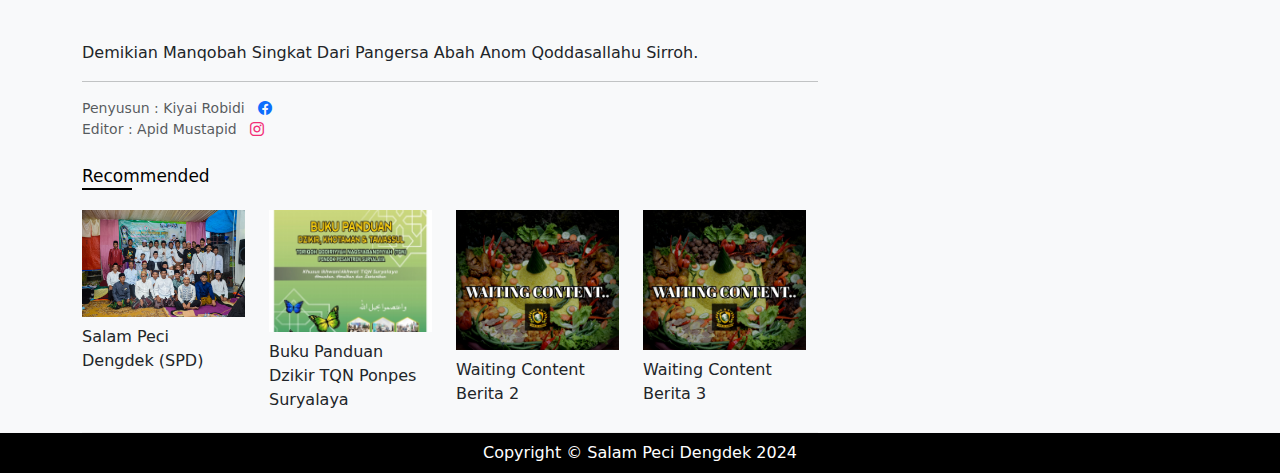
<file: blog/berita.html>
<!DOCTYPE html>
<html>
    <head>
        <meta charset="utf-8">
        <meta name="viewport" content="width=device=width, initial-scale=1.0">
        <title>SPD Online</title>
        <link rel="stylesheet" href="assets/css/bootstrap.min.css">
        <link rel="stylesheet" href="assets/css/style.css">
        <!-- CSS Bootstrap -->
        <link rel="stylesheet" type="text/css" href="https://cdn.jsdelivr.net/npm/bootstrap@5.3.3/dist/css/bootstrap.min.css">
        <!-- Boostrap Icon -->
        <link rel="stylesheet" href="https://cdn.jsdelivr.net/npm/bootstrap-icons@1.11.3/font/bootstrap-icons.min.css">
        <!-- MY CSS -->
        <link rel="stylesheet" type="text/css" href="stylesaya.css">
    </head>

    <body class="bg-body-tertiary">
        <!-- Responsive navbar-->
        <nav class="navbar navbar-expand-lg navbar-dark bg-black shadow-sm">
            <div class="container-fluid">
                <a class="navbar-brand" href="index.html">SPD Online - Berita</a>
                <button class="navbar-toggler" type="button" data-bs-toggle="collapse" data-bs-target="#navbarNav" aria-controls="navbarNav" aria-expanded="false" aria-label="Toggle navigation"><span class="navbar-toggler-icon"></span></button>
                <div class="collapse navbar-collapse" id="navbarNav">
                    <ul class="navbar-nav ms-auto">
                        <li class="nav-item"><a class="nav-link" href="index.html">Home</a></li>
                        <li class="nav-item"><a class="nav-link" href="kajian.html">Kajian</a></li>
                        <li class="nav-item"><a class="nav-link active" href="berita.html">Berita</a></li>
                        <li class="nav-item"><a class="nav-link" href="blog.html">Blog</a></li>
                        <li class="nav-item"><a class="nav-link" href="../gallery-spd/index.html">Gallery</a></li>
                        <li class="nav-item"><a class="nav-link" href="../index.html">Tentang</a></li>
                    </ul>
                </div>
            </div>
        </nav>

            <div class="container main-news">
                <div class="row">
                    <div class="col-8">

                        <h1>Manqobah Pangersa Guru Agung Syeikh Ahmad Sohibul Wafa Tajul Arifin Q.S</h1>
                        <small>Agustus 22, 2024</small>
                        <p class="mt-4 summary">Setelah itu Pangersa Abah Anom Q.S, Terus melayani Umat sebagai Wali Sufi yang berkarya. Bukan sekedar Wali Sufi yang mengejar Kesucian Jiwa...<p>  
                            <a class="link-offset-2 link-offset-3-hover link-underline link-underline-opacity-0 link-underline-opacity-75-hover link-dark" href="#hari">Selengkapnya...</a></p></p>

                            <figure class="figure">
                            <img class="card-img-top" src="img/abah-anom/abah-anom2.jpg" class="figure-img img-fluid rounded" alt="Abah Anom">
                            <figcaption class="figure-caption">Syeikh Ahmad Sohibul Wafa Tajul Arifin Q.S (Foto : SPD Online/Arsip)</figcaption>
                            </figure>

                            <div class="story mt-4">
                            <p id="hari" class="text-capitalize">Hari Jum’at 1 Januari 1915 bertepatan dengan 15 Shafar 1333 H, Di belahan Dunia Barat perusahaan Farmasi Jerman, Bayer, melahirkan tablet Aspirin (obat sakit kepala ternama). Pada saat yang sama di belahan Dunia Timur dilahirkan pula Syifaa’u Asqaamissaqiim (Sang obat penyakit yang menyakitkan), Bayi Suci Putera Ke-5 Pangersa Abah Sepuh R.A</p>
                            <p class="text-capitalize">Bayi suci bersih mulia yang baru saja dilahirkan ini memiliki tanda Khatam Al-Wilayah di punggungnya. Oleh Pangersa Abah Sepuh R.A, kemudian Sang Bayi diberi Nama Ahmad Zaka Munji. Kelak pada masa kanak-kanaknya biasa dipanggil dengan sebutan Cep Mumun. Sejak usia 12 tahun Cep Mumun sudah dikenal Ahli Qiyamul Lail serta memiliki berbagai Sifat yg terpuji.</p>
                            <p class="text-capitalize">Umumnya Bayi yang terlahir suci, Ketika semakin dewasa maka semakin ternoda dengan Dosa. Sedangkan Cep Mumun semakin dewasa maka semakin terpelihara dari Dosa, serta semakin berkualitas Ilmunya, Amalnya, Akhlaqnya & Sirr kedekatannya kepada Allah Swt. Ditunjang pula dengan proses belajarnya kepada para Ulama yang mumpuni di berbagai disiplin Ilmu Syari’ah. Di antara Guru Cep Mumun yang masyhur diketahui Namanya adalah Mama Gentur Ajengan Syathibi R.A, Ajengan Aceng Mumu & Ajengan Haji Junaedi.</p>
                            <p class="text-capitalize text-xxl-end">Ilmu yang diraihnya semakin bersinar karena berbuah Amal Shalih yang Istiqamah. Amal yang dilakukannya semakin Bermanfaat Dunia & Akhirat karena berdasarkan Ilmu yang benar. Sehingga Akhlaq pribadi Cep Mumun semakin indah karena selarasnya Ilmu & Amal. Serta Sirrnya semakin suci jernih dari segala apa pun selain Allah Swt, Karena Fadhilah Dzikrullah. Namun demikian bukan berarti Cep Mumun tidak mengalami Tawa & Tangis dalam Senang & Susahnya kehidupan. Semua alur kehidupan tetap dijalani oleh Cep Mumun dalam kerangka Sabar, Syukur, Ridha & Tawakkal kepada Allah Swt. Kemudian setelah Cep Mumun pulang menunaikan Ibadah Haji Mabrur pada Usia 23 Th, Pangersa Abah Sepuh R.A, mengganti Nama Sang Putera menjadi Haji Ahmad Shohibul Wafa Tajul ‘Arifin Q.S
.</p>
                            <p class="text-capitalize">Pada Tahun 1950 ketika Haji Shohib berusia 35 thn, Ia sudah ditugaskan menjadi Pimpinan Pontren Suryalaya dengan pendampingan Pangersa Abah Sepuh R.A. Pada Tahun 1953 Pangersa Abah Sepuh R.A, Hijrah ke Rumah Mama Obal Sobari, maka sejak itu Haji Shohib mulai menjadi Pimpinan Pontren Suryalaya secara mandiri. Ketika Pangersa Abah Sepuh R.A wafat pada thn 1956, Maka Haji Shohib yg masih berusia 41 Tahun secara resmi menjadi Mursyid TQN Suryalaya. Serta mulai dikenal oleh Masyarakat umum dengan panggilan akrab Abah Anom.</p>
                            <p class="text-capitalize">Kemursyidan Pangersa Abah Anom Q.S, Semakin bersinar pada Tahun 1959, Setelah para Wakil Talqin Abah Sepuh menyaksikan secara langsung Sinar Hijau dari Angkasa turun kepada Pangersa Abah Anom Q.S. Diperkuat dengan diperlihatkannya Surat Pelimpahan Mandat dari Pangersa Abah Sepuh R.A, Tertanggal 20 Rajab 1365 H (20 Juni 1946). Maka ditulisnya Surat Mandat tersebut 10 Tahun sebelum Wafatnya menunjukkan ketajaman Bashirah & Kejernihan Qalbu Pangersa Abah Sepuh R.A. Sedangkan pengungkapan Surat Mandat tersebut setelah 3 Tahun Wafatnya Pangersa Abah Sepuh R.A menunjukkan Ketawadhuan & Keikhlasan Pangersa Abah Anom Q.S</p>
                            <p class="text-capitalize">Setelah itu Pangersa Abah Anom Q.S, Terus melayani Umat sebagai Wali Sufi yang berkarya. Bukan sekedar Wali Sufi yang mengejar Kesucian Jiwa lalu meninggalkan kewajiban membina Masyarakat. Karya nyata & kemanfaatan hidup Pangersa Abah Anom Q.S, terlihat rekam jejaknya pada berbagai sektor Kehidupan. Walaupun tugas utamanya tentu sebagai Wali Mursyid yang selalu siap mengantarkan para Muridnya Wushul kepada Allah Swt.</p>
                            <p class="text-capitalize">Pengakuan atas Karya Nyata & Kemanfaatan Hidup Pangersa Abah Anom Q.S, Datang dari berbagai pihak yang kemudian memberikan Penghargaan. Di antaranya :</p>
                            <li>Dari Pemerintah RI memberikan Penghargaan Kalpataru & Bintang Jasa Utama.</li>
                            <li>Dari Negeri Sabah Malaysia memberikan Penghargaan Panglima Gemilang Darjah Kinabalu serta Gelar Datuk.</li>
                            <li>Dari IF NGO, Organisasi di bawah UNESCO PBB, memberikan Penghargaan Distinguished Award.</li>
                            <br>
                            <p class="text-capitalize">Pengakuan atas ketinggian martabat Ruhani Pangersa Abah Anom Q.S, Juga datang dari Para Ulama & Auliya, Di antaranya :</p>
                            <li>Abuya Sayyid Muhammad bin Alawi Al-Maliki R.A, Menyatakan Pangersa Abah sebagai Sulthanul Auliya Fii Haadzaa Zamaan.</li>
                            <li>Tuan Guru Sekumpul Zaini Abdul Ghani Martapura R.A, Menyatakan Pangersa Abah sebagai Lautan Thariqah.</li>
                            <li>Habib Ali Batu Pahat R.A, dari Johor Malaysia, menyatakan Pangersa Abah sebagai Penegak Agama.</li>
                            <li>Maulana Syaikh Nadzim Adil Al-Haqqani R.A, menyatakan Pangersa Abah sebagai Great Saint of the Far East (Wali Agung dari Timur Jauh).</li>
                            <br>
                            <p class="text-capitalize">Pangersa Abah Anom Q.S, Terus menebar Kebajikan & Mencegah keburukan sampai akhir hayatnya. Tepat ketika Milad Pontren Suryalaya yang Ke-106 Tahun, Pada hari Senin 5 September 2011 dalam Tawajjuhnya yang mendalam Ruh Pangersa Abah Anom Q.S, Berpulang kepada Tuhannya untuk selamanya. Setelah Wafatnya ternyata peran Kemursyidan Pangersa Abah Anom Q.S, Tidak pernah pudar. Justru semakin bertambah Dahsyat peran Kemursyidan & Bukti Kewaliannya. Banyak kalangan yang tidak tertarik datang saat hidupnya, kini jadi tertarik datang setelah wafatnya. Semuanya datang karena mengharap bimbingan Ruhani Pangersa Abah Anom Q.S, dalam menapaki Sunnah Rasulullah SAW, Menuju kepada Allah Swt.</p>
                            <p class="text-capitalize">Al Fatihah</p>
                            <br>
                            <p class="text-capitalize">Demikian Manqobah singkat dari Pangersa Abah Anom Qoddasallahu Sirroh.</p>                       
                        </div>
                        <hr>

                        <figcaption class="figure-caption">
                                Penyusun : Kiyai Robidi &nbsp; <a href="https://web.facebook.com/mangbidi"><i class="bi bi-facebook"></i></a>
                                <br>
                                Editor : Apid Mustapid &nbsp; <a href="https://www.instagram.com/almustafidhi"><i class="bi bi-instagram igsaya"></i></a>                         
                            </figcaption>

                <!-- Bagian recomended -->
                        <div class="container section mt-4 no-pad">
                <div class="section-title">
                    <span>Recommended</span>
                </div>
                <div class="row">
                    <div class="col-sm-12 col-xs-12 col-md-3 col-lg-3">
                        <div class="mb-2 image image-xs">
                            <img class="thumb" src="img/spd/spd1.jpg">
                        </div>

                        <a class="link-offset-2 link-offset-3-hover link-underline link-underline-opacity-0 link-underline-opacity-75-hover link-dark" href="tentang.html">Salam Peci Dengdek (SPD)</a>
                    </div>

                    <div class="col-sm-12 col-xs-12 col-md-3 col-lg-3">
                        <div class="mb-2 image image-xs">
                            <img class="thumb" src="content/blog/img/buku-panduan2.jpg">
                        </div>

                        <a class="link-offset-2 link-offset-3-hover link-underline link-underline-opacity-0 link-underline-opacity-75-hover link-dark" href="blog.html">Buku Panduan Dzikir TQN Ponpes Suryalaya</a>
                    </div>

                    <div class="col-sm-12 col-xs-12 col-md-3 col-lg-3">
                        <div class="mb-2 image image-xs">
                            <img class="thumb" src="img/logo/logo2.jpg">
                        </div>

                        <a class="link-offset-2 link-offset-3-hover link-underline link-underline-opacity-0 link-underline-opacity-75-hover link-dark" href="blog.html">Waiting Content Berita 2</a>
                    </div>

                    <div class="col-sm-12 col-xs-12 col-md-3 col-lg-3">
                        <div class="mb-2 image image-xs">
                            <img class="thumb" src="img/logo/logo2.jpg">
                        </div>

                        <a class="link-offset-2 link-offset-3-hover link-underline link-underline-opacity-0 link-underline-opacity-75-hover link-dark" href="">Waiting Content Berita 3</a>
                    </div>
                </div>
            </div>
                    </div>
                    <div class="col-4">
                        <div class="trending mt-4">
                            <div class="section-title">
                                <span>Trending</span>
                            </div>
                            <div class="row">
                                <div class="col-md-4 col-lg-4 col-sm-12 col-xs-12">
                                    <img class="thumb" src="img/spd/spd1.jpg">
                                </div>
                                <div class="col-md-8 col-lg-8 col-sm-12 col-xs-12">
                                    <a class="link-offset-2 link-offset-3-hover link-underline link-underline-opacity-0 link-underline-opacity-75-hover link-dark" href="tentang.html">Salam Peci Dengdek</a>
                                </div>
                            </div>
                            <div class="row">
                                <div class="col-md-4 col-lg-4 col-sm-12 col-xs-12">
                                    <img class="thumb" src="img/logo/logo2.jpg">
                                </div>
                                <div class="col-md-8 col-lg-8 col-sm-12 col-xs-12">
                                    <a class="link-offset-2 link-offset-3-hover link-underline link-underline-opacity-0 link-underline-opacity-75-hover link-dark" href="">Waiting Content 4</a>
                                </div>
                            </div>
                            <div class="row">
                                <div class="col-md-4 col-lg-4 col-sm-12 col-xs-12">
                                    <img class="thumb" src="img/logo/logo2.jpg">
                                </div>
                                <div class="col-md-8 col-lg-8 col-sm-12 col-xs-12">
                                    <a class="link-offset-2 link-offset-3-hover link-underline link-underline-opacity-0 link-underline-opacity-75-hover link-dark" href="">Waiting Content 5</a>
                                </div>
                            </div>
                            <div class="row">
                                <div class="col-md-4 col-lg-4 col-sm-12 col-xs-12">
                                    <img class="thumb" src="img/logo/logo2.jpg">
                                </div>
                                <div class="col-md-8 col-lg-8 col-sm-12 col-xs-12">
                                    <a class="link-offset-2 link-offset-3-hover link-underline link-underline-opacity-0 link-underline-opacity-75-hover link-dark" href="#">Waiting Content 6</a>
                                </div>
                            </div>
                            <div class="row">
                                <div class="col-md-4 col-lg-4 col-sm-12 col-xs-12">
                                    <img class="thumb" src="img/logo/logo2.jpg">
                                </div>
                                <div class="col-md-8 col-lg-8 col-sm-12 col-xs-12">
                                    <a class="link-offset-2 link-offset-3-hover link-underline link-underline-opacity-0 link-underline-opacity-75-hover link-dark" href="#">Waiting Content 7</a>
                                </div>
                            </div>
                        </div>
                    </div>
                </div>
            </div>
            <!-- Footer-->
        <footer class="py-2 navbar-dark bg-black shadow-sm">
            <div class="container"><p class="m-0 text-center text-white">Copyright &copy; Salam Peci Dengdek 2024</p></div>
        </footer>

            <script type="text/javascript">
            window.onscroll = function(){
                setSticky();
            }

            navbar = document.getElementsByClassName('menu')[0];
            var sticky = navbar.offsetTop;
            function setSticky(){
                if(window.pageYOffset >= sticky){
                    navbar.classList.add('sticky');
                }else{
                    navbar.classList.remove('sticky');
                }
            }
        </script>
        <script src="https://cdn.jsdelivr.net/npm/bootstrap@5.3.3/dist/js/bootstrap.bundle.min.js"></script>
        </body>
</html>
</file>
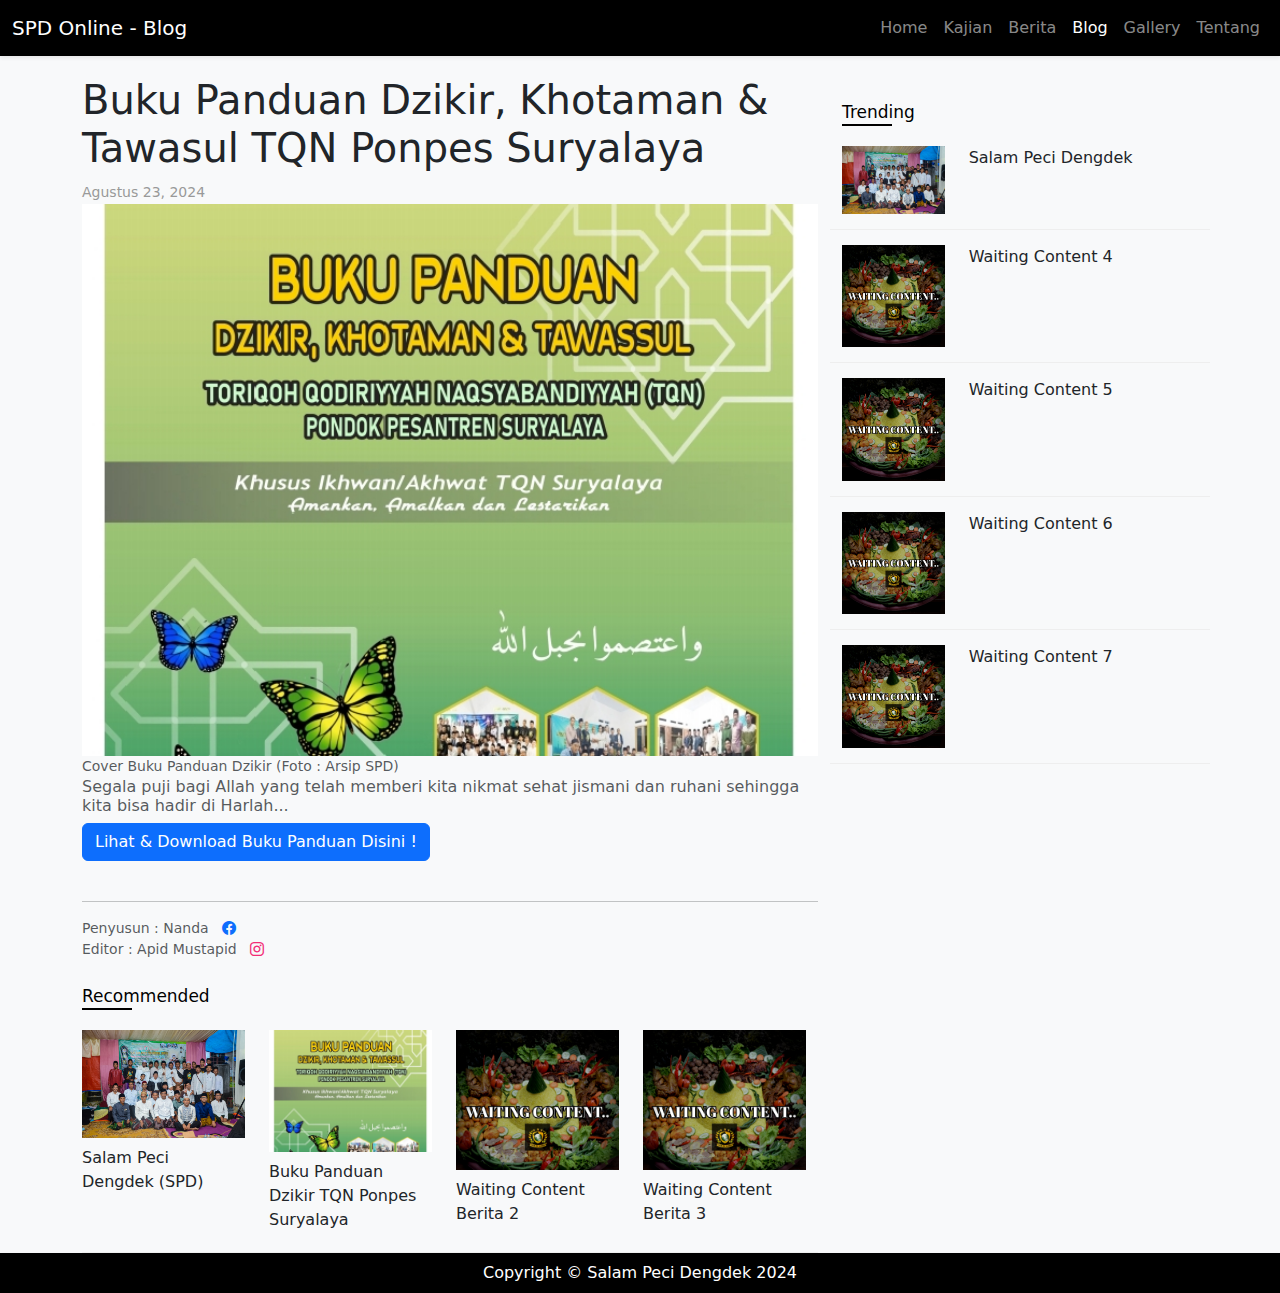
<file: blog/blog.html>
<!DOCTYPE html>
<html>
    <head>
        <meta charset="utf-8">
        <meta name="viewport" content="width=device=width, initial-scale=1.0">
        <title>SPD Online</title>
        <link rel="stylesheet" href="assets/css/bootstrap.min.css">
        <link rel="stylesheet" href="assets/css/style.css">
        <!-- CSS Bootstrap -->
        <link rel="stylesheet" type="text/css" href="https://cdn.jsdelivr.net/npm/bootstrap@5.3.3/dist/css/bootstrap.min.css">
        <!-- Boostrap Icon -->
        <link rel="stylesheet" href="https://cdn.jsdelivr.net/npm/bootstrap-icons@1.11.3/font/bootstrap-icons.min.css">
        <!-- MY CSS -->
        <link rel="stylesheet" type="text/css" href="stylesaya.css">
    </head>

    <body class="bg-body-tertiary">
        <!-- Responsive navbar-->
        <nav class="navbar navbar-expand-lg navbar-dark bg-black shadow-sm">
            <div class="container-fluid">
                <a class="navbar-brand" href="index.html">SPD Online - Blog</a>
                <button class="navbar-toggler" type="button" data-bs-toggle="collapse" data-bs-target="#navbarNav" aria-controls="navbarNav" aria-expanded="false" aria-label="Toggle navigation"><span class="navbar-toggler-icon"></span></button>
                <div class="collapse navbar-collapse" id="navbarNav">
                    <ul class="navbar-nav ms-auto">
                        <li class="nav-item"><a class="nav-link" href="index.html">Home</a></li>
                        <li class="nav-item"><a class="nav-link" href="kajian.html">Kajian</a></li>
                        <li class="nav-item"><a class="nav-link" href="berita.html">Berita</a></li>
                        <li class="nav-item"><a class="nav-link active" href="blog.html">Blog</a></li>
                        <li class="nav-item"><a class="nav-link" href="../gallery-spd/index.html">Gallery</a></li>
                        <li class="nav-item"><a class="nav-link" href="../index.html">Tentang</a></li>
                    </ul>
                </div>
            </div>
        </nav>

            <div class="container main-news">
                <div class="row">
                    <div class="col-8">

                        <h1>Buku Panduan Dzikir, Khotaman & Tawasul TQN Ponpes Suryalaya</h1>

            <div>
                <figure class="figure">
                            <small>Agustus 23, 2024</small>
                            <img class="card-img-top" src="content/blog/img/buku-panduan2.jpg" class="figure-img img-fluid rounded" alt="Abah Anom">
                            <figcaption class="figure-caption">Cover Buku Panduan Dzikir (Foto : Arsip SPD)
                            <h6 class="mt-0">Segala puji bagi Allah yang telah memberi kita nikmat sehat jismani dan ruhani sehingga kita bisa hadir di Harlah...</h6>
                            </figcaption>

                        <!-- Awal Modal PDF -->
                        <!-- Button trigger modal -->
                            <button type="button" class="btn btn-primary mb-2" data-bs-toggle="modal"                           data-bs-target="#staticBackdrop">
                            Lihat & Download Buku Panduan Disini !
                            </button>

                        <!-- Modal -->
                                <div class="modal fade" id="staticBackdrop" data-bs-backdrop="static" data-bs-keyboard="false" tabindex="-1" aria-labelledby="staticBackdropLabel" aria-hidden="true">
                                  <div class="modal-dialog">
                                    <div class="modal-content">
                                      <div class="modal-header">
                                        <h1 class="modal-title fs-5" id="staticBackdropLabel">Buku Panduan Dzikir TQN Ponpes Suryalaya</h1>
                                        <button type="button" class="btn-close" data-bs-dismiss="modal" aria-label="Close"></button>
                                      </div>
                                      <div class="modal-body">
                                        <div class="ExternalFiles">
                                          <iframe src="img/notice.jpg" width="450" height="300"></iframe>
                                        </div>
                                      </div>
                                      <div class="modal-footer">
                                        <button type="button" class="btn btn-secondary" data-bs-dismiss="modal">Keluar</button>
                                      </div>
                                    </div>
                                  </div>
                                </div>
        <!-- Akhir modal pdf -->
                    </figure>
                </div>
                <hr>
                            <figcaption class="figure-caption">
                                Penyusun : Nanda &nbsp; <a href="https://web.facebook.com"><i class="bi bi-facebook"></i></a>
                                <br>
                                Editor : Apid Mustapid &nbsp; <a href="https://www.instagram.com/almustafidhi"><i class="bi bi-instagram igsaya"></i></a>                         
                            </figcaption>

<!-- Bagian Recomended -->
                        <div class="container section mt-4 no-pad">
                <div class="section-title">
                    <span>Recommended</span>
                </div>
                <div class="row">
                    <div class="col-sm-12 col-xs-12 col-md-3 col-lg-3">
                        <div class="mb-2 image image-xs">
                            <img class="thumb" src="img/spd/spd1.jpg">
                        </div>

                        <a class="link-offset-2 link-offset-3-hover link-underline link-underline-opacity-0 link-underline-opacity-75-hover link-dark" href="tentang.html">Salam Peci Dengdek (SPD)</a>
                    </div>
                    <div class="col-sm-12 col-xs-12 col-md-3 col-lg-3">
                        <div class="mb-2 image image-xs">
                            <img class="thumb" src="content/blog/img/buku-panduan2.jpg">
                        </div>

                        <a class="link-offset-2 link-offset-3-hover link-underline link-underline-opacity-0 link-underline-opacity-75-hover link-dark" href="blog.html">Buku Panduan Dzikir TQN Ponpes Suryalaya</a>
                    </div>

                    <div class="col-sm-12 col-xs-12 col-md-3 col-lg-3">
                        <div class="mb-2 image image-xs">
                            <img class="thumb" src="img/logo/logo2.jpg">
                        </div>

                        <a class="link-offset-2 link-offset-3-hover link-underline link-underline-opacity-0 link-underline-opacity-75-hover link-dark" href="blog.html">Waiting Content Berita 2</a>
                    </div>

                    <div class="col-sm-12 col-xs-12 col-md-3 col-lg-3">
                        <div class="mb-2 image image-xs">
                            <img class="thumb" src="img/logo/logo2.jpg">
                        </div>

                        <a class="link-offset-2 link-offset-3-hover link-underline link-underline-opacity-0 link-underline-opacity-75-hover link-dark" href="">Waiting Content Berita 3</a>
                    </div>                                      
                </div>
            </div>
        </div>
        
        <!-- Bagian Trending -->
                    <div class="col-4">
                        <div class="trending mt-4">
                            <div class="section-title">
                                <span>Trending</span>
                            </div>
                            <div class="row">
                                <div class="col-md-4 col-lg-4 col-sm-12 col-xs-12">
                                    <img class="thumb" src="img/spd/spd1.jpg">
                                </div>
                                <div class="col-md-8 col-lg-8 col-sm-12 col-xs-12">
                                    <a class="link-offset-2 link-offset-3-hover link-underline link-underline-opacity-0 link-underline-opacity-75-hover link-dark" href="tentang.html">Salam Peci Dengdek</a>
                                </div>
                            </div>
                            <div class="row">
                                <div class="col-md-4 col-lg-4 col-sm-12 col-xs-12">
                                    <img class="thumb" src="img/logo/logo2.jpg">
                                </div>
                                <div class="col-md-8 col-lg-8 col-sm-12 col-xs-12">
                                    <a class="link-offset-2 link-offset-3-hover link-underline link-underline-opacity-0 link-underline-opacity-75-hover link-dark" href="">Waiting Content 4</a>
                                </div>
                            </div>
                            <div class="row">
                                <div class="col-md-4 col-lg-4 col-sm-12 col-xs-12">
                                    <img class="thumb" src="img/logo/logo2.jpg">
                                </div>
                                <div class="col-md-8 col-lg-8 col-sm-12 col-xs-12">
                                    <a class="link-offset-2 link-offset-3-hover link-underline link-underline-opacity-0 link-underline-opacity-75-hover link-dark" href="">Waiting Content 5</a>
                                </div>
                            </div>
                            <div class="row">
                                <div class="col-md-4 col-lg-4 col-sm-12 col-xs-12">
                                    <img class="thumb" src="img/logo/logo2.jpg">
                                </div>
                                <div class="col-md-8 col-lg-8 col-sm-12 col-xs-12">
                                    <a class="link-offset-2 link-offset-3-hover link-underline link-underline-opacity-0 link-underline-opacity-75-hover link-dark" href="#">Waiting Content 6</a>
                                </div>
                            </div>
                            <div class="row">
                                <div class="col-md-4 col-lg-4 col-sm-12 col-xs-12">
                                    <img class="thumb" src="img/logo/logo2.jpg">
                                </div>
                                <div class="col-md-8 col-lg-8 col-sm-12 col-xs-12">
                                    <a class="link-offset-2 link-offset-3-hover link-underline link-underline-opacity-0 link-underline-opacity-75-hover link-dark" href="#">Waiting Content 7</a>
                                </div>
                            </div>
                        </div>
                    </div>
                </div>
            </div>

            <!-- Footer-->
        <footer class="py-2 navbar-dark bg-black shadow-sm">
            <div class="container"><p class="m-0 text-center text-white">Copyright &copy; Salam Peci Dengdek 2024</p></div>
        </footer>

            <script type="text/javascript">
            window.onscroll = function(){
                setSticky();
            }

            navbar = document.getElementsByClassName('menu')[0];
            var sticky = navbar.offsetTop;
            function setSticky(){
                if(window.pageYOffset >= sticky){
                    navbar.classList.add('sticky');
                }else{
                    navbar.classList.remove('sticky');
                }
            }
        </script>
        <script src="https://cdn.jsdelivr.net/npm/bootstrap@5.3.3/dist/js/bootstrap.bundle.min.js"></script>
        </body>
</html>
</file>
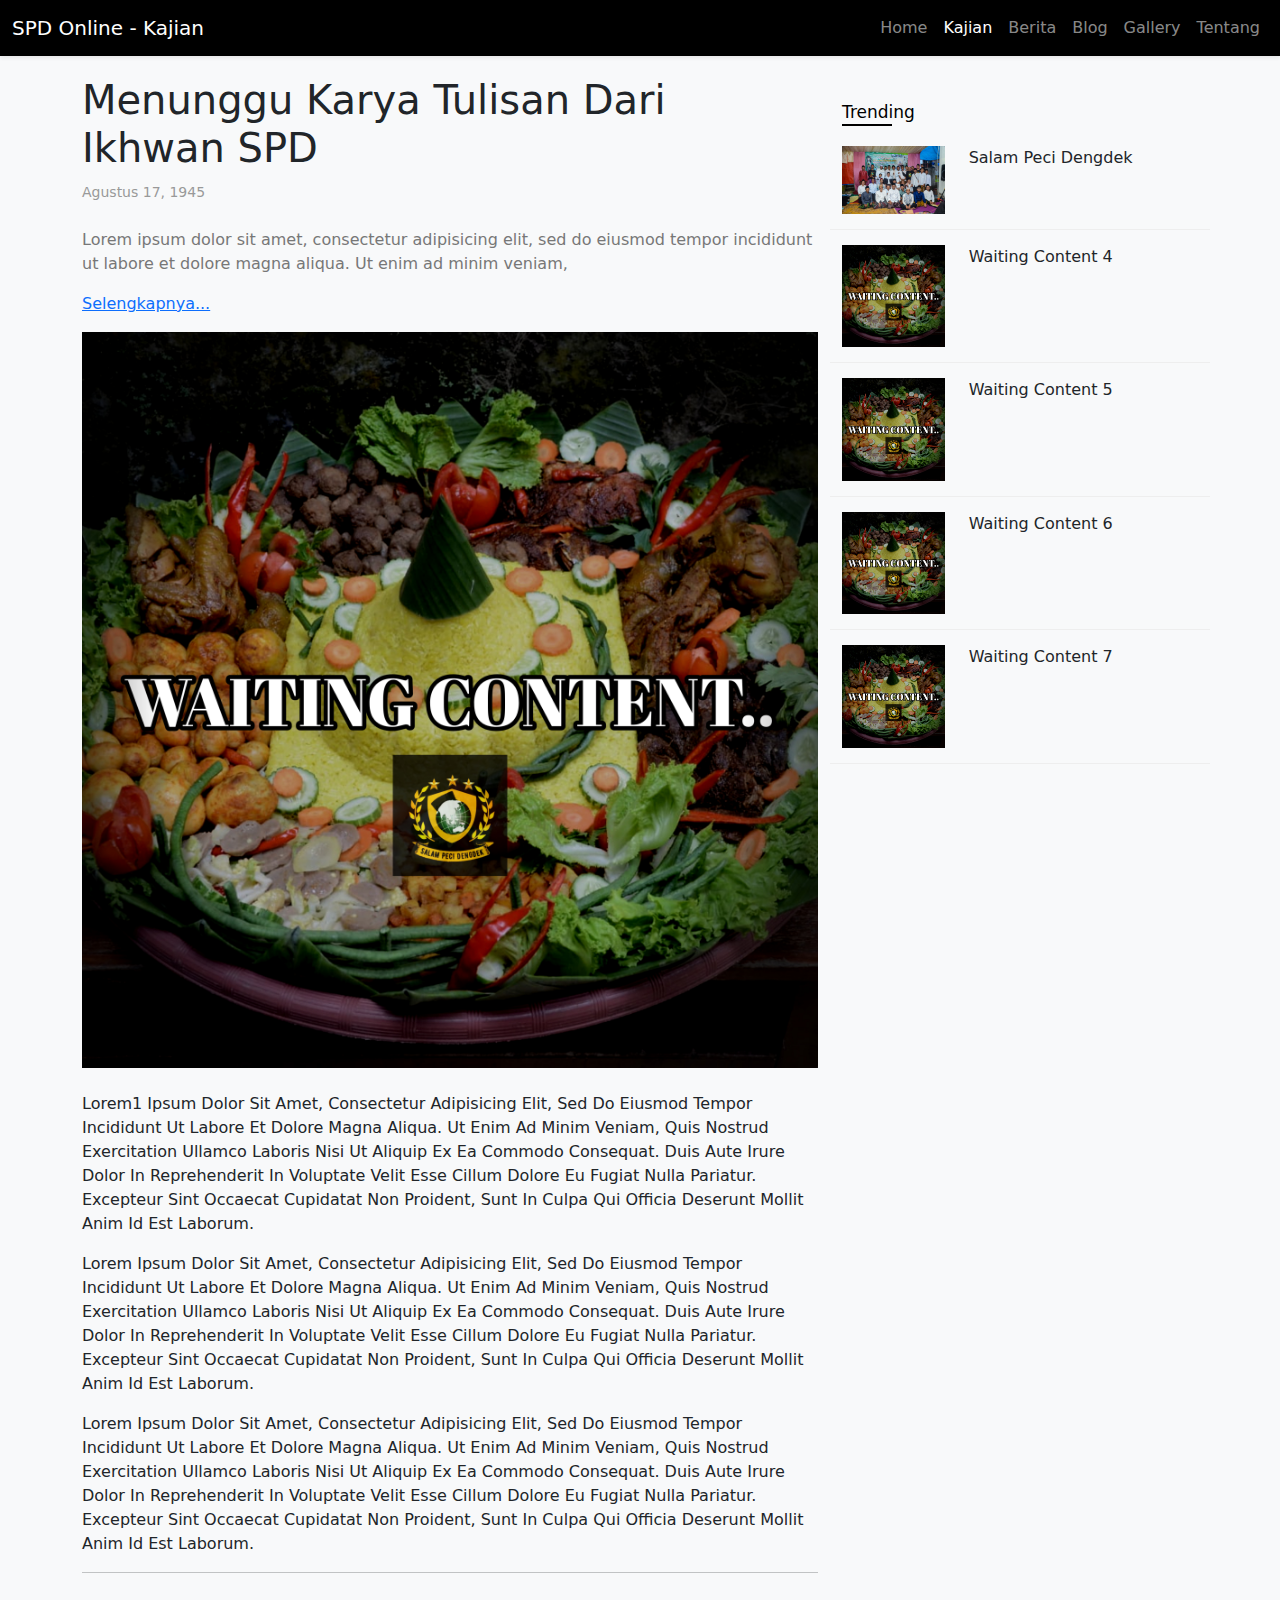
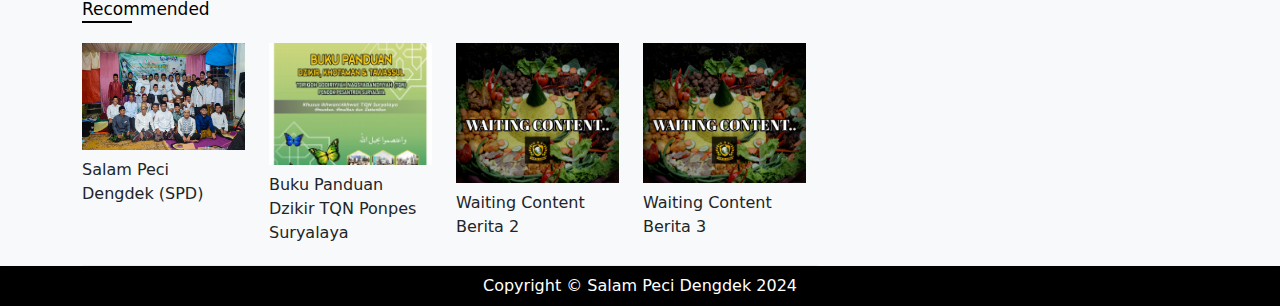
<file: blog/kajian.html>
<!DOCTYPE html>
<html>
    <head>
        <meta charset="utf-8">
        <meta name="viewport" content="width=device=width, initial-scale=1.0">
        <title>SPD Online</title>
        <link rel="stylesheet" href="assets/css/bootstrap.min.css">
        <link rel="stylesheet" href="assets/css/style.css">
        <!-- CSS Bootstrap -->
        <link rel="stylesheet" type="text/css" href="https://cdn.jsdelivr.net/npm/bootstrap@5.3.3/dist/css/bootstrap.min.css">
    </head>

    <body class="bg-body-tertiary">
        <!-- Responsive navbar-->
        <nav class="navbar navbar-expand-lg navbar-dark bg-black shadow-sm">
            <div class="container-fluid">
                <a class="navbar-brand" href="index.html">SPD Online - Kajian</a>
                <button class="navbar-toggler" type="button" data-bs-toggle="collapse" data-bs-target="#navbarNav" aria-controls="navbarNav" aria-expanded="false" aria-label="Toggle navigation"><span class="navbar-toggler-icon"></span></button>
                <div class="collapse navbar-collapse" id="navbarNav">
                    <ul class="navbar-nav ms-auto">
                        <li class="nav-item"><a class="nav-link" href="index.html">Home</a></li>
                        <li class="nav-item"><a class="nav-link active" href="kajian.html">Kajian</a></li>
                        <li class="nav-item"><a class="nav-link" href="berita.html">Berita</a></li>
                        <li class="nav-item"><a class="nav-link" href="blog.html">Blog</a></li>
                        <li class="nav-item"><a class="nav-link" href="../gallery-spd/index.html">Gallery</a></li>
                        <li class="nav-item"><a class="nav-link" href="../index.html">Tentang</a></li>
                    </ul>
                </div>
            </div>
        </nav>

            <div class="container main-news">
                <div class="row">
                    <div class="col-8">

                        <h1>Menunggu Karya Tulisan Dari Ikhwan SPD</h1>
                        <small>Agustus 17, 1945</small>
                        <p class="mt-4 summary">Lorem ipsum dolor sit amet, consectetur adipisicing elit, sed do eiusmod
                        tempor incididunt ut labore et dolore magna aliqua. Ut enim ad minim veniam,<p>  
                            <a class="link-opacity-50-hover" href="#lorem1">Selengkapnya...</a></p></p>
                            <img src="img/logo/logo2.jpg" class="mt-0 thumb">
                            <div class="story mt-4">
                            <p id="lorem1" class="text-capitalize">Lorem1 ipsum dolor sit amet, consectetur adipisicing elit, sed do eiusmod
                            tempor incididunt ut labore et dolore magna aliqua. Ut enim ad minim veniam,
                            quis nostrud exercitation ullamco laboris nisi ut aliquip ex ea commodo
                            consequat. Duis aute irure dolor in reprehenderit in voluptate velit esse
                            cillum dolore eu fugiat nulla pariatur. Excepteur sint occaecat cupidatat non
                            proident, sunt in culpa qui officia deserunt mollit anim id est laborum.</p>
                            <p class="text-capitalize">Lorem ipsum dolor sit amet, consectetur adipisicing elit, sed do eiusmod
                            tempor incididunt ut labore et dolore magna aliqua. Ut enim ad minim veniam,
                            quis nostrud exercitation ullamco laboris nisi ut aliquip ex ea commodo
                            consequat. Duis aute irure dolor in reprehenderit in voluptate velit esse
                            cillum dolore eu fugiat nulla pariatur. Excepteur sint occaecat cupidatat non
                            proident, sunt in culpa qui officia deserunt mollit anim id est laborum.</p>
                            <p class="text-capitalize">Lorem ipsum dolor sit amet, consectetur adipisicing elit, sed do eiusmod
                            tempor incididunt ut labore et dolore magna aliqua. Ut enim ad minim veniam,
                            quis nostrud exercitation ullamco laboris nisi ut aliquip ex ea commodo
                            consequat. Duis aute irure dolor in reprehenderit in voluptate velit esse
                            cillum dolore eu fugiat nulla pariatur. Excepteur sint occaecat cupidatat non
                            proident, sunt in culpa qui officia deserunt mollit anim id est laborum.</p>
                            
                        </div>

                        <hr>
                        <div class="container section mt-4 no-pad">
                <div class="section-title">
                    <span>Recommended</span>
                </div>
                <div class="row">
                    <div class="col-sm-12 col-xs-12 col-md-3 col-lg-3">
                        <div class="mb-2 image image-xs">
                            <img class="thumb" src="img/spd/spd1.jpg">
                        </div>

                        <a class="link-offset-2 link-offset-3-hover link-underline link-underline-opacity-0 link-underline-opacity-75-hover link-dark" href="tentang.html">Salam Peci Dengdek (SPD)</a>
                    </div>

                    <div class="col-sm-12 col-xs-12 col-md-3 col-lg-3">
                        <div class="mb-2 image image-xs">
                            <img class="thumb" src="content/blog/img/buku-panduan2.jpg">
                        </div>

                        <a class="link-offset-2 link-offset-3-hover link-underline link-underline-opacity-0 link-underline-opacity-75-hover link-dark" href="blog.html">Buku Panduan Dzikir TQN Ponpes Suryalaya</a>
                    </div>

                    <div class="col-sm-12 col-xs-12 col-md-3 col-lg-3">
                        <div class="mb-2 image image-xs">
                            <img class="thumb" src="img/logo/logo2.jpg">
                        </div>

                        <a class="link-offset-2 link-offset-3-hover link-underline link-underline-opacity-0 link-underline-opacity-75-hover link-dark" href="blog.html">Waiting Content Berita 2</a>
                    </div>

                    <div class="col-sm-12 col-xs-12 col-md-3 col-lg-3">
                        <div class="mb-2 image image-xs">
                            <img class="thumb" src="img/logo/logo2.jpg">
                        </div>

                        <a class="link-offset-2 link-offset-3-hover link-underline link-underline-opacity-0 link-underline-opacity-75-hover link-dark" href="">Waiting Content Berita 3</a>
                    </div>                                      
                </div>
            </div>
        </div>
        
        <!-- Bagian Trending -->
                    <div class="col-4">
                        <div class="trending mt-4">
                            <div class="section-title">
                                <span>Trending</span>
                            </div>
                            <div class="row">
                                <div class="col-md-4 col-lg-4 col-sm-12 col-xs-12">
                                    <img class="thumb" src="img/spd/spd1.jpg">
                                </div>
                                <div class="col-md-8 col-lg-8 col-sm-12 col-xs-12">
                                    <a class="link-offset-2 link-offset-3-hover link-underline link-underline-opacity-0 link-underline-opacity-75-hover link-dark" href="tentang.html">Salam Peci Dengdek</a>
                                </div>
                            </div>
                            <div class="row">
                                <div class="col-md-4 col-lg-4 col-sm-12 col-xs-12">
                                    <img class="thumb" src="img/logo/logo2.jpg">
                                </div>
                                <div class="col-md-8 col-lg-8 col-sm-12 col-xs-12">
                                    <a class="link-offset-2 link-offset-3-hover link-underline link-underline-opacity-0 link-underline-opacity-75-hover link-dark" href="">Waiting Content 4</a>
                                </div>
                            </div>
                            <div class="row">
                                <div class="col-md-4 col-lg-4 col-sm-12 col-xs-12">
                                    <img class="thumb" src="img/logo/logo2.jpg">
                                </div>
                                <div class="col-md-8 col-lg-8 col-sm-12 col-xs-12">
                                    <a class="link-offset-2 link-offset-3-hover link-underline link-underline-opacity-0 link-underline-opacity-75-hover link-dark" href="">Waiting Content 5</a>
                                </div>
                            </div>
                            <div class="row">
                                <div class="col-md-4 col-lg-4 col-sm-12 col-xs-12">
                                    <img class="thumb" src="img/logo/logo2.jpg">
                                </div>
                                <div class="col-md-8 col-lg-8 col-sm-12 col-xs-12">
                                    <a class="link-offset-2 link-offset-3-hover link-underline link-underline-opacity-0 link-underline-opacity-75-hover link-dark" href="#">Waiting Content 6</a>
                                </div>
                            </div>
                            <div class="row">
                                <div class="col-md-4 col-lg-4 col-sm-12 col-xs-12">
                                    <img class="thumb" src="img/logo/logo2.jpg">
                                </div>
                                <div class="col-md-8 col-lg-8 col-sm-12 col-xs-12">
                                    <a class="link-offset-2 link-offset-3-hover link-underline link-underline-opacity-0 link-underline-opacity-75-hover link-dark" href="#">Waiting Content 7</a>
                                </div>
                            </div>
                        </div>
                    </div>
                </div>
            </div>

            <!-- Footer-->
        <footer class="py-2 navbar-dark bg-black shadow-sm">
            <div class="container"><p class="m-0 text-center text-white">Copyright &copy; Salam Peci Dengdek 2024</p></div>
        </footer>

            <script type="text/javascript">
            window.onscroll = function(){
                setSticky();
            }

            navbar = document.getElementsByClassName('menu')[0];
            var sticky = navbar.offsetTop;
            function setSticky(){
                if(window.pageYOffset >= sticky){
                    navbar.classList.add('sticky');
                }else{
                    navbar.classList.remove('sticky');
                }
            }
        </script>
        <script src="https://cdn.jsdelivr.net/npm/bootstrap@5.3.3/dist/js/bootstrap.bundle.min.js"></script>
        </body>
</html>
</file>
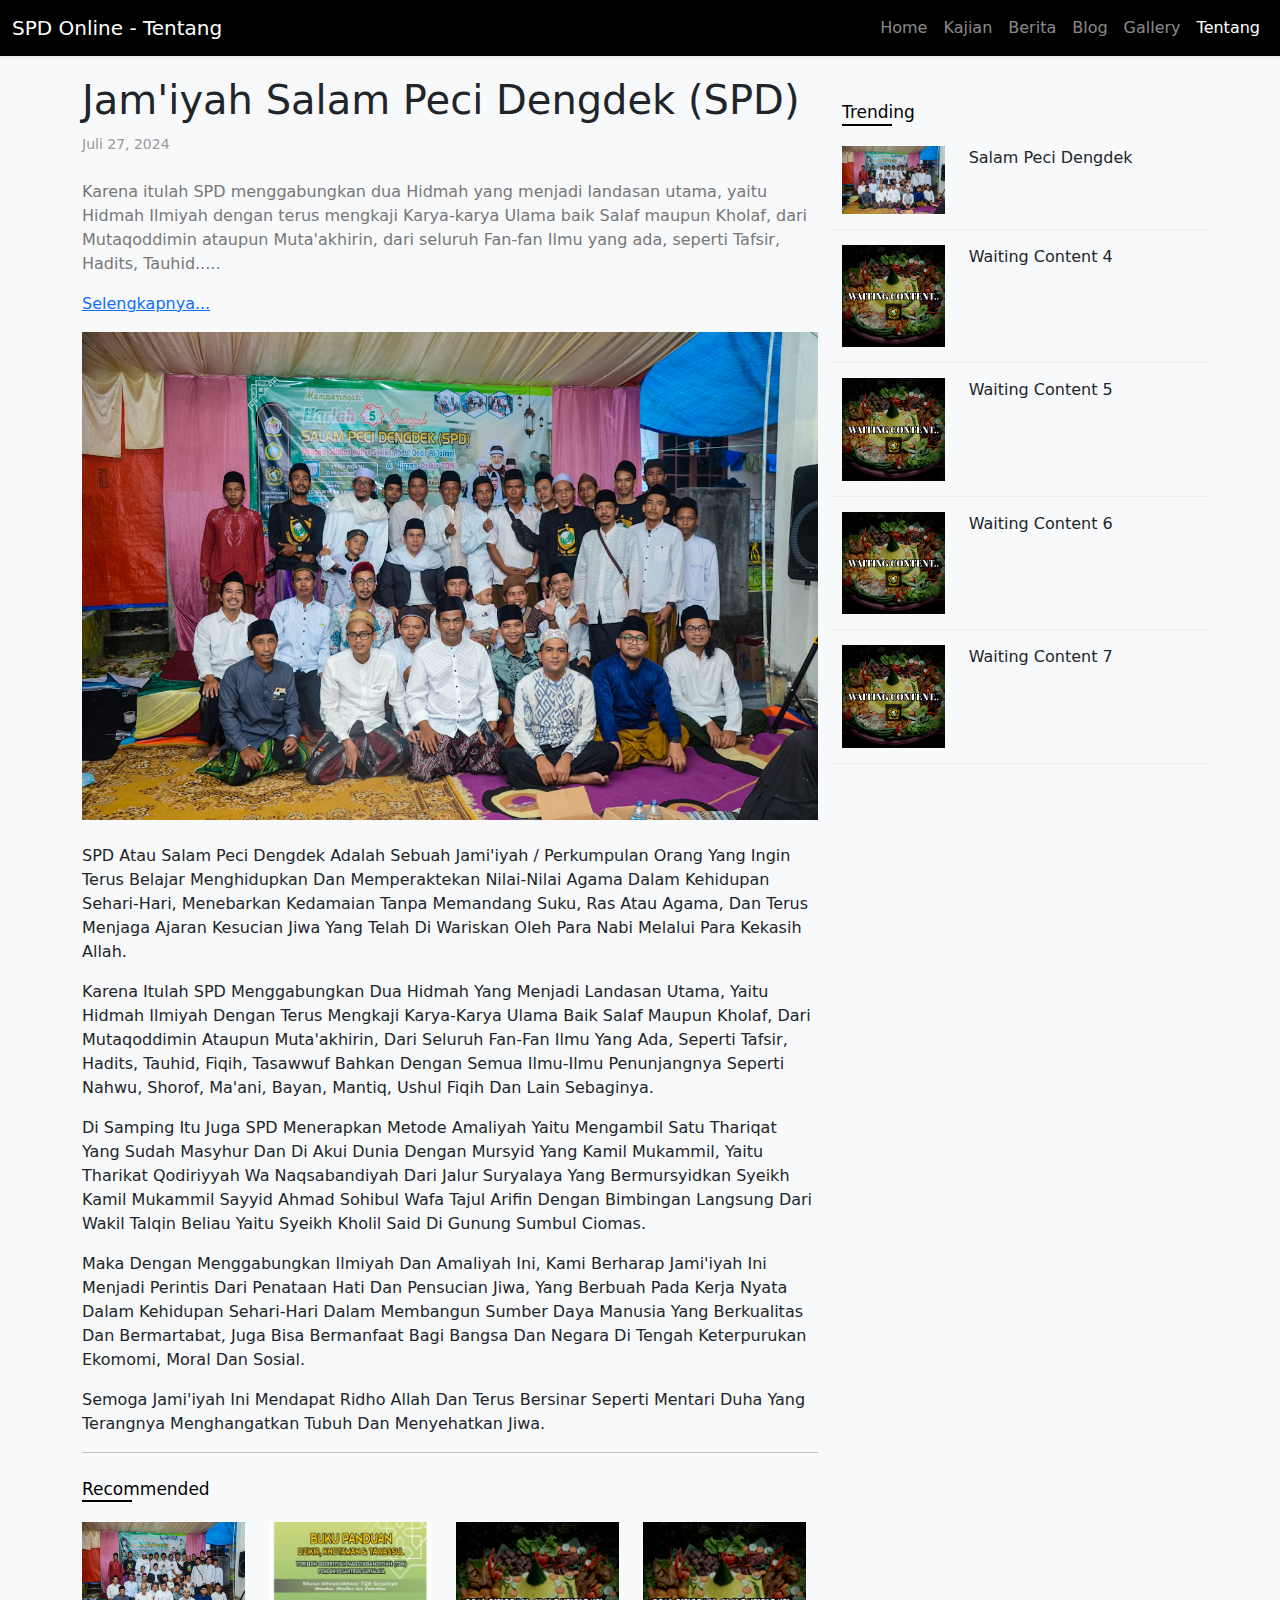
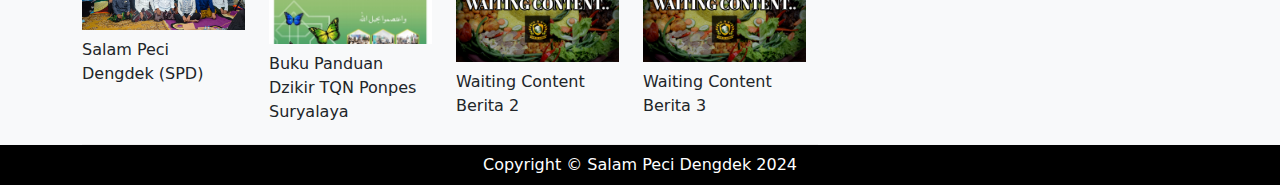
<file: blog/tentang.html>
<!DOCTYPE html>
<html>
    <head>
        <meta charset="utf-8">
        <meta name="viewport" content="width=device=width, initial-scale=1.0">
        <title>SPD Online</title>
        <link rel="stylesheet" href="assets/css/bootstrap.min.css">
        <link rel="stylesheet" href="assets/css/style.css">
        <!-- CSS Bootstrap -->
        <link rel="stylesheet" type="text/css" href="https://cdn.jsdelivr.net/npm/bootstrap@5.3.3/dist/css/bootstrap.min.css">
    </head>

    <body class="bg-body-tertiary">
        <!-- Responsive navbar-->
        <nav class="navbar navbar-expand-lg navbar-dark bg-black shadow-sm">
            <div class="container-fluid">
                <a class="navbar-brand" href="index.html">SPD Online - Tentang</a>
                <button class="navbar-toggler" type="button" data-bs-toggle="collapse" data-bs-target="#navbarNav" aria-controls="navbarNav" aria-expanded="false" aria-label="Toggle navigation"><span class="navbar-toggler-icon"></span></button>
                <div class="collapse navbar-collapse" id="navbarNav">
                    <ul class="navbar-nav ms-auto">
                        <li class="nav-item"><a class="nav-link" href="index.html">Home</a></li>
                        <li class="nav-item"><a class="nav-link" href="kajian.html">Kajian</a></li>
                        <li class="nav-item"><a class="nav-link" href="berita.html">Berita</a></li>
                        <li class="nav-item"><a class="nav-link" href="blog.html">Blog</a></li>
                        <li class="nav-item"><a class="nav-link" href="../gallery-spd/index.html">Gallery</a></li>
                        <li class="nav-item"><a class="nav-link active" href="../index.html">Tentang</a></li>
                    </ul>
                </div>
            </div>
        </nav>

            <div class="container main-news">
                <div class="row">
                    <div class="col-8">

                        <h1>Jam'iyah Salam Peci Dengdek (SPD)</h1>
                        <small>Juli 27, 2024</small>
                        <p class="mt-4 summary">Karena itulah SPD menggabungkan dua Hidmah yang menjadi landasan utama, yaitu Hidmah Ilmiyah dengan terus mengkaji Karya-karya Ulama baik Salaf maupun Kholaf, dari Mutaqoddimin ataupun Muta'akhirin, dari seluruh Fan-fan Ilmu yang ada, seperti Tafsir, Hadits, Tauhid.....<p>  
                            <a class="link-opacity-50-hover" href="#lorem1">Selengkapnya...</a></p></p>
                            <img src="img/spd/spd1.jpg" class="mt-0 thumb">
                            <div class="story mt-4">
                            <p id="lorem1" class="text-capitalize">SPD atau Salam Peci Dengdek adalah sebuah Jami'iyah / Perkumpulan orang yang ingin terus belajar menghidupkan dan memperaktekan Nilai-nilai Agama dalam Kehidupan sehari-hari, menebarkan kedamaian tanpa memandang Suku, Ras atau Agama, dan terus menjaga ajaran kesucian jiwa yang telah di wariskan oleh para Nabi melalui para Kekasih Allah.</p>
                            <p class="text-capitalize">Karena itulah SPD menggabungkan dua Hidmah yang menjadi landasan utama, yaitu Hidmah Ilmiyah dengan terus mengkaji Karya-karya Ulama baik Salaf maupun Kholaf, dari Mutaqoddimin ataupun Muta'akhirin, dari seluruh Fan-fan Ilmu yang ada, seperti Tafsir, Hadits, Tauhid, Fiqih, Tasawwuf bahkan dengan semua Ilmu-ilmu penunjangnya seperti Nahwu, Shorof, Ma'ani, Bayan, Mantiq, Ushul Fiqih dan lain sebaginya.</p>
                            <p class="text-capitalize">Di samping itu juga SPD menerapkan metode Amaliyah yaitu mengambil satu Thariqat yang sudah Masyhur dan di akui Dunia dengan Mursyid yang Kamil Mukammil, yaitu Tharikat Qodiriyyah Wa Naqsabandiyah dari jalur Suryalaya yang bermursyidkan Syeikh Kamil Mukammil Sayyid Ahmad Sohibul Wafa Tajul Arifin dengan bimbingan langsung dari Wakil Talqin beliau yaitu Syeikh Kholil Said di Gunung Sumbul Ciomas.</p>
                            <p class="text-capitalize">Maka dengan menggabungkan Ilmiyah dan Amaliyah ini, kami berharap Jami'iyah ini menjadi Perintis dari penataan Hati dan pensucian Jiwa, yang berbuah pada kerja nyata dalam kehidupan sehari-hari dalam membangun Sumber Daya Manusia yang Berkualitas dan Bermartabat, juga bisa bermanfaat bagi Bangsa dan Negara di tengah keterpurukan Ekomomi, Moral dan Sosial.</p>
                            <p class="text-capitalize">Semoga jami'iyah Ini Mendapat Ridho Allah dan terus bersinar seperti Mentari Duha yang terangnya menghangatkan Tubuh dan menyehatkan Jiwa.</p>
                            
                        </div>

                        <hr>
                        <div class="container section mt-4 no-pad">
                <div class="section-title">
                    <span>Recommended</span>
                </div>
                <div class="row">
                    <div class="col-sm-12 col-xs-12 col-md-3 col-lg-3">
                        <div class="mb-2 image image-xs">
                            <img class="thumb" src="img/spd/spd1.jpg">
                        </div>

                        <a class="link-offset-2 link-offset-3-hover link-underline link-underline-opacity-0 link-underline-opacity-75-hover link-dark" href="tentang.html">Salam Peci Dengdek (SPD)</a>
                    </div>

                    <div class="col-sm-12 col-xs-12 col-md-3 col-lg-3">
                        <div class="mb-2 image image-xs">
                            <img class="thumb" src="content/blog/img/buku-panduan2.jpg">
                        </div>

                        <a class="link-offset-2 link-offset-3-hover link-underline link-underline-opacity-0 link-underline-opacity-75-hover link-dark" href="blog.html">Buku Panduan Dzikir TQN Ponpes Suryalaya</a>
                    </div>

                    <div class="col-sm-12 col-xs-12 col-md-3 col-lg-3">
                        <div class="mb-2 image image-xs">
                            <img class="thumb" src="img/logo/logo2.jpg">
                        </div>

                        <a class="link-offset-2 link-offset-3-hover link-underline link-underline-opacity-0 link-underline-opacity-75-hover link-dark" href="blog.html">Waiting Content Berita 2</a>
                    </div>

                    <div class="col-sm-12 col-xs-12 col-md-3 col-lg-3">
                        <div class="mb-2 image image-xs">
                            <img class="thumb" src="img/logo/logo2.jpg">
                        </div>

                        <a class="link-offset-2 link-offset-3-hover link-underline link-underline-opacity-0 link-underline-opacity-75-hover link-dark" href="">Waiting Content Berita 3</a>
                    </div>                                      
                </div>
            </div>
        </div>
        
        <!-- Bagian Trending -->
                    <div class="col-4">
                        <div class="trending mt-4">
                            <div class="section-title">
                                <span>Trending</span>
                            </div>
                            <div class="row">
                                <div class="col-md-4 col-lg-4 col-sm-12 col-xs-12">
                                    <img class="thumb" src="img/spd/spd1.jpg">
                                </div>
                                <div class="col-md-8 col-lg-8 col-sm-12 col-xs-12">
                                    <a class="link-offset-2 link-offset-3-hover link-underline link-underline-opacity-0 link-underline-opacity-75-hover link-dark" href="tentang.html">Salam Peci Dengdek</a>
                                </div>
                            </div>
                            <div class="row">
                                <div class="col-md-4 col-lg-4 col-sm-12 col-xs-12">
                                    <img class="thumb" src="img/logo/logo2.jpg">
                                </div>
                                <div class="col-md-8 col-lg-8 col-sm-12 col-xs-12">
                                    <a class="link-offset-2 link-offset-3-hover link-underline link-underline-opacity-0 link-underline-opacity-75-hover link-dark" href="">Waiting Content 4</a>
                                </div>
                            </div>
                            <div class="row">
                                <div class="col-md-4 col-lg-4 col-sm-12 col-xs-12">
                                    <img class="thumb" src="img/logo/logo2.jpg">
                                </div>
                                <div class="col-md-8 col-lg-8 col-sm-12 col-xs-12">
                                    <a class="link-offset-2 link-offset-3-hover link-underline link-underline-opacity-0 link-underline-opacity-75-hover link-dark" href="">Waiting Content 5</a>
                                </div>
                            </div>
                            <div class="row">
                                <div class="col-md-4 col-lg-4 col-sm-12 col-xs-12">
                                    <img class="thumb" src="img/logo/logo2.jpg">
                                </div>
                                <div class="col-md-8 col-lg-8 col-sm-12 col-xs-12">
                                    <a class="link-offset-2 link-offset-3-hover link-underline link-underline-opacity-0 link-underline-opacity-75-hover link-dark" href="#">Waiting Content 6</a>
                                </div>
                            </div>
                            <div class="row">
                                <div class="col-md-4 col-lg-4 col-sm-12 col-xs-12">
                                    <img class="thumb" src="img/logo/logo2.jpg">
                                </div>
                                <div class="col-md-8 col-lg-8 col-sm-12 col-xs-12">
                                    <a class="link-offset-2 link-offset-3-hover link-underline link-underline-opacity-0 link-underline-opacity-75-hover link-dark" href="#">Waiting Content 7</a>
                                </div>
                            </div>
                        </div>
                    </div>
                </div>
            </div>

            <!-- Footer-->
        <footer class="py-2 navbar-dark bg-black shadow-sm">
            <div class="container"><p class="m-0 text-center text-white">Copyright &copy; Salam Peci Dengdek 2024</p></div>
        </footer>

            <script type="text/javascript">
            window.onscroll = function(){
                setSticky();
            }

            navbar = document.getElementsByClassName('menu')[0];
            var sticky = navbar.offsetTop;
            function setSticky(){
                if(window.pageYOffset >= sticky){
                    navbar.classList.add('sticky');
                }else{
                    navbar.classList.remove('sticky');
                }
            }
        </script>
        <script src="https://cdn.jsdelivr.net/npm/bootstrap@5.3.3/dist/js/bootstrap.bundle.min.js"></script>
        </body>
</html>
</file>
<file: blog/assets/css/style.css>
a{
	color: #cc6060;
/*	text-decoration: none;*/
}

a:hover{
	color: #519ac5fc;
}
.logo-wrapper{
	text-transform: uppercase;
	padding: 30px 0px;
}
.menu{
	padding-left: 0px;
	background: #519ac5fc;
}
.menu .container{
	padding-left: 0px;
}
.menu-items .active{
	background: #2483d6;
}
.menu .menu-items a{
/*	text-decoration: none;*/
	color: #fff;
	padding: 10px 30px;
	display: block;
}
.menu .menu-items a:hover{
	background: #2483d6;
}
.thumb{
	width: 100%;
}
.main-news{
	margin-top: 20px;
}
.main-news h3{
	line-height: 0.75;
}
.main-news h3 a{
	font-size: 17px;
	text-decoration: none;
	font-weight: 600;
}
.image{
	overflow: hidden;
}
.image-sm{
	max-height: 180px;
}
.image-sm img{
	height: 180px;
}
.image-xs{
	max-height: 140px;
}
.image-xxs{
	max-height: 100px;
}
.image img{
	object-fit: cover;
}
.font-large{
	font-size: 0.9em!important;
	font-weight: 600!important;
}
.section-title{
	position: relative;
	margin-bottom: 20px;
}
.section-title span{
	font-weight: 400;
	font-size: 17px;
	color: #000000;
}
.section-title span:after{
	content: '';
	position: absolute;
	background: #000000;
	width: 50px;
	height: 2px;
	left: 0;
	bottom: 0;
}
.bb-1{
	padding: 20px 0px;
	border-bottom: 1px solid #eee;
}
.section{
	border-bottom: 1px solid #eee;
	padding-bottom: 20px;
}
small{
	color: #999;
}
.summary{
	color: #777;
}
.trending .row{
	padding-bottom: 15px;
	margin-bottom: 15px;
	border-bottom: 1px solid #eee;
}
.sticky{
	position: fixed;
	top: 0;
	width: 100%;
}
.no-pad{
	padding-left: 0px!important;
}
</file>
<file: blog/stylesaya.css>
@import url('https://fonts.googleapis.com/css2?family=Proza+Libre:ital,wght@0,400;0,500;0,600;0,700;0,800;1,400;1,500;1,600;1,700;1,800&display=swap');

a.judul {
	font-weight: 600;
	text-align: center;
}

.card-text {
	overflow: hidden;
	display: -webkit-box;
	-webkit-line-clamp : 4;
	-webkit-box-orient : vertical;
}

.igsaya {
	color: #F22C76;
}
</file>
<file: gallery-spd/style.css>
.row {
  display: flex;
  flex-wrap: wrap;
  padding: 0 4px;
}

/* Create four equal columns that sits next to each other */
.column {
  flex: 25%;
  max-width: 33.3%;
  padding: 0 4px;
}

.column img {
  margin-top: 8px;
  vertical-align: middle;
  width: 100%;
  filter: grayscale(1) brightness(0.5);
  border-radius: 5px;
  cursor: pointer;
  transition: 0.3s linear;
}
.column img:hover {
  filter: grayscale(0);
}
@media screen and (max-width: 800px) {
  .column {
    flex: 50%;
    max-width: 50%;
  }
}

/* Responsive layout - makes the two columns stack on top of each other instead of next to each other */
@media screen and (max-width: 600px) {
  .column {
    flex: 100%;
    max-width: 100%;
  }
  .column img {
    filter: grayscale(0) brightness(1);
  }
}
</file>
<file: style.css>
.jumbotron {
  padding-top: 6rem;
  background-color: #e2edff;
}

#galery {
  background-color: #e2edff;
}

section {
  padding-top: 5rem;
}
</file>
